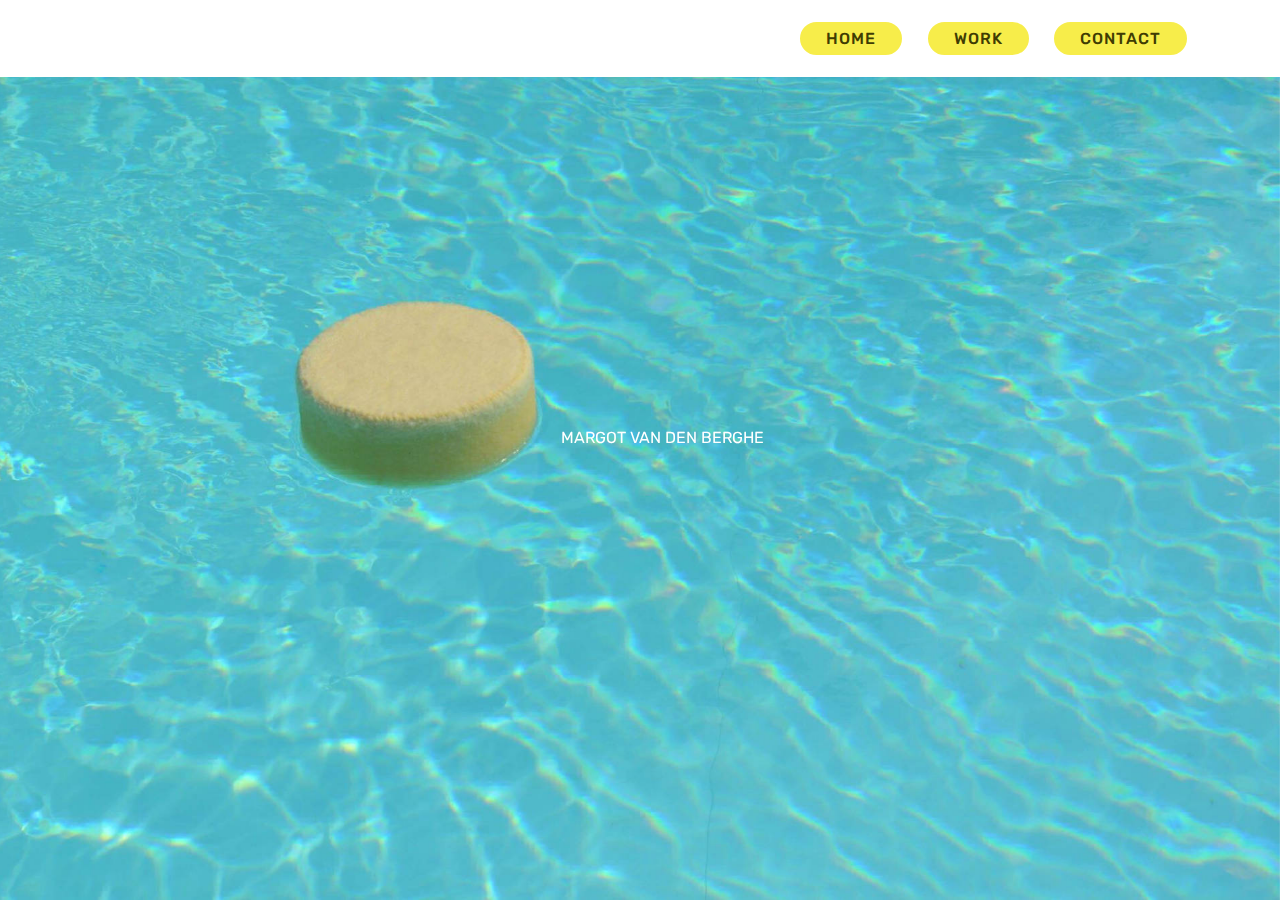
<file: index.html>
<!DOCTYPE html>
<html >
<head>
  <!-- Site made with Mobirise Website Builder v4.8.8, https://mobirise.com -->
  <meta charset="UTF-8">
  <meta http-equiv="X-UA-Compatible" content="IE=edge">
  <meta name="generator" content="Mobirise v4.8.8, mobirise.com">
  <meta name="viewport" content="width=device-width, initial-scale=1, minimum-scale=1">
  <link rel="shortcut icon" href="assets/images/logo2.png" type="image/x-icon">
  <meta name="description" content="">
  <title>Home</title>
  <link rel="stylesheet" href="assets/web/assets/mobirise-icons/mobirise-icons.css">
  <link rel="stylesheet" href="assets/tether/tether.min.css">
  <link rel="stylesheet" href="assets/bootstrap/css/bootstrap.min.css">
  <link rel="stylesheet" href="assets/bootstrap/css/bootstrap-grid.min.css">
  <link rel="stylesheet" href="assets/bootstrap/css/bootstrap-reboot.min.css">
  <link rel="stylesheet" href="assets/dropdown/css/style.css">
  <link rel="stylesheet" href="assets/theme/css/style.css">
  <link rel="stylesheet" href="assets/mobirise/css/mbr-additional.css" type="text/css">
  
  
  
</head>
<body>
  <section class="menu cid-rb71mvJWEf" once="menu" id="menu2-2">

    

    <nav class="navbar navbar-expand beta-menu navbar-dropdown align-items-center navbar-fixed-top navbar-toggleable-sm">
        <button class="navbar-toggler navbar-toggler-right" type="button" data-toggle="collapse" data-target="#navbarSupportedContent" aria-controls="navbarSupportedContent" aria-expanded="false" aria-label="Toggle navigation">
            <div class="hamburger">
                <span></span>
                <span></span>
                <span></span>
                <span></span>
            </div>
        </button>
        <div class="menu-logo">
            <div class="navbar-brand">
                
                
            </div>
        </div>
        <div class="collapse navbar-collapse" id="navbarSupportedContent">
            
            <div class="navbar-buttons mbr-section-btn"><a class="btn btn-sm btn-success display-4" href="index.html">HOME</a> <a class="btn btn-sm btn-success display-4" href="page1.html">WORK</a>  <a class="btn btn-sm btn-success display-4" href="page2.html">CONTACT</a></div>
        </div>
    </nav>
</section>

<section class="engine"><a href="https://mobirise.info/l">free website templates</a></section><section class="cid-rblwogEC0V mbr-fullscreen mbr-parallax-background" id="header2-b">

    

    

    <div class="container align-center">
        <div class="row justify-content-md-center">
            <div class="mbr-white col-md-10">
                <h1 class="mbr-section-title mbr-bold pb-3 mbr-fonts-style display-4"><span style="font-weight: normal;">&nbsp; &nbsp; &nbsp; &nbsp; &nbsp; &nbsp;MARGOT VAN DEN BERGHE</span></h1>
                
                
                
            </div>
        </div>
    </div>
    
</section>


  <script src="assets/web/assets/jquery/jquery.min.js"></script>
  <script src="assets/popper/popper.min.js"></script>
  <script src="assets/tether/tether.min.js"></script>
  <script src="assets/bootstrap/js/bootstrap.min.js"></script>
  <script src="assets/smoothscroll/smooth-scroll.js"></script>
  <script src="assets/dropdown/js/script.min.js"></script>
  <script src="assets/touchswipe/jquery.touch-swipe.min.js"></script>
  <script src="assets/parallax/jarallax.min.js"></script>
  <script src="assets/theme/js/script.js"></script>
  
  
</body>
</html>
</file>
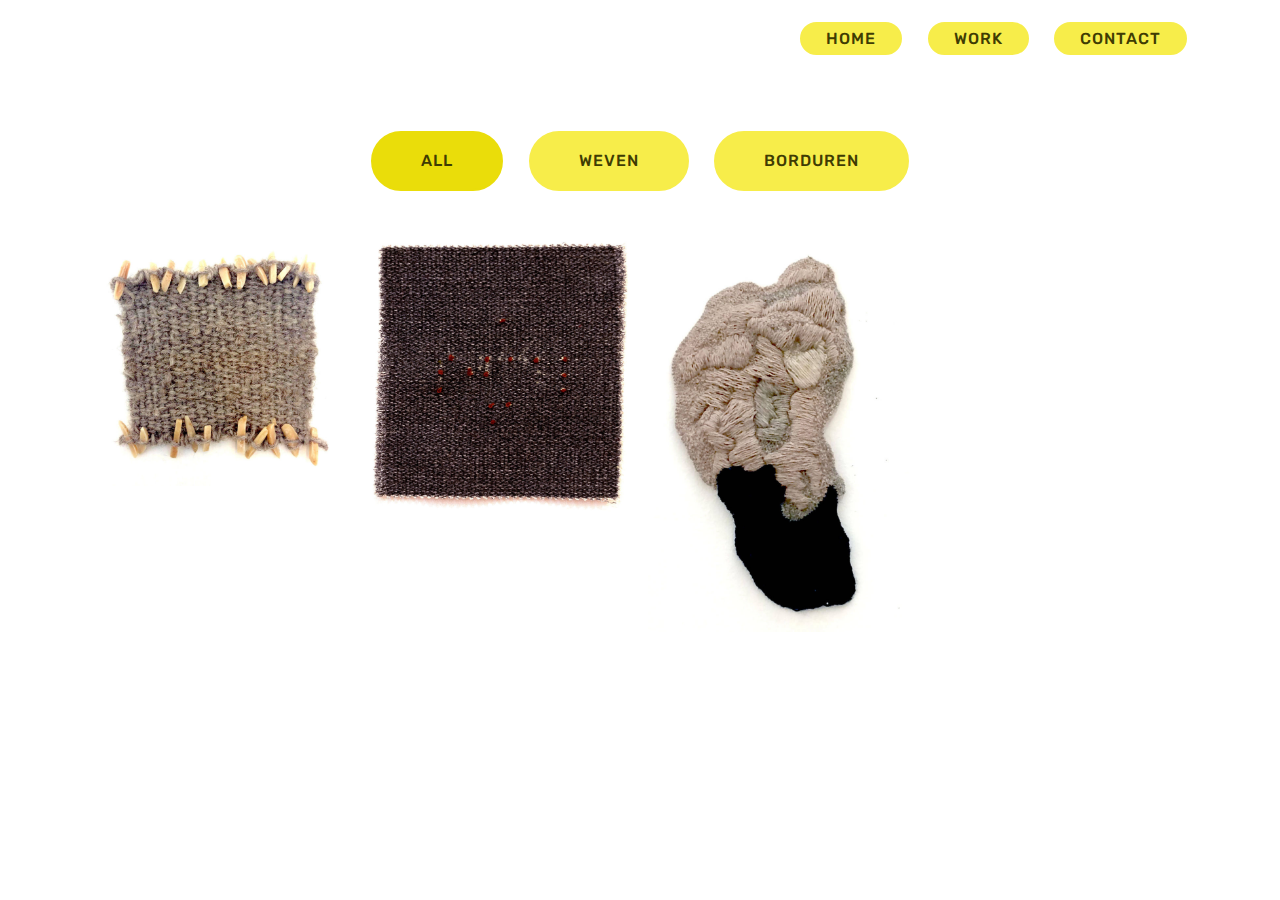
<file: page1.html>
<!DOCTYPE html>
<html >
<head>
  <!-- Site made with Mobirise Website Builder v4.8.8, https://mobirise.com -->
  <meta charset="UTF-8">
  <meta http-equiv="X-UA-Compatible" content="IE=edge">
  <meta name="generator" content="Mobirise v4.8.8, mobirise.com">
  <meta name="viewport" content="width=device-width, initial-scale=1, minimum-scale=1">
  <link rel="shortcut icon" href="assets/images/logo2.png" type="image/x-icon">
  <meta name="description" content="Website Builder Description">
  <title>WORK: TEXTILE</title>
  <link rel="stylesheet" href="assets/web/assets/mobirise-icons/mobirise-icons.css">
  <link rel="stylesheet" href="assets/tether/tether.min.css">
  <link rel="stylesheet" href="assets/bootstrap/css/bootstrap.min.css">
  <link rel="stylesheet" href="assets/bootstrap/css/bootstrap-grid.min.css">
  <link rel="stylesheet" href="assets/bootstrap/css/bootstrap-reboot.min.css">
  <link rel="stylesheet" href="assets/dropdown/css/style.css">
  <link rel="stylesheet" href="assets/theme/css/style.css">
  <link rel="stylesheet" href="assets/gallery/style.css">
  <link rel="stylesheet" href="assets/mobirise/css/mbr-additional.css" type="text/css">
  
  
  
</head>
<body>
  <section class="menu cid-raHWfPUaQ8" once="menu" id="menu2-1">

    

    <nav class="navbar navbar-expand beta-menu navbar-dropdown align-items-center navbar-fixed-top navbar-toggleable-sm">
        <button class="navbar-toggler navbar-toggler-right" type="button" data-toggle="collapse" data-target="#navbarSupportedContent" aria-controls="navbarSupportedContent" aria-expanded="false" aria-label="Toggle navigation">
            <div class="hamburger">
                <span></span>
                <span></span>
                <span></span>
                <span></span>
            </div>
        </button>
        <div class="menu-logo">
            <div class="navbar-brand">
                
                
            </div>
        </div>
        <div class="collapse navbar-collapse" id="navbarSupportedContent">
            
            <div class="navbar-buttons mbr-section-btn"><a class="btn btn-sm btn-success display-4" href="index.html">HOME</a> <a class="btn btn-sm btn-success display-4" href="page1.html">WORK</a>  <a class="btn btn-sm btn-success display-4" href="page2.html">CONTACT</a></div>
        </div>
    </nav>
</section>

<section class="engine"><a href="https://mobirise.info/i">website creation software</a></section><section class="mbr-gallery mbr-slider-carousel cid-rb73KKQY0T" id="gallery2-4">

    

    <div class="container">
        <div><!-- Filter --><div class="mbr-gallery-filter container gallery-filter-active"><ul buttons="0"><li class="mbr-gallery-filter-all"><a class="btn btn-md btn-success active display-7" href="">ALL</a></li></ul></div><!-- Gallery --><div class="mbr-gallery-row"><div class="mbr-gallery-layout-default"><div><div><div class="mbr-gallery-item mbr-gallery-item--p1" data-video-url="false" data-tags="WEVEN"><div href="#lb-gallery2-4" data-slide-to="0" data-toggle="modal"><img src="assets/images/46118106-894448880751442-2675931368923332608-n-1-1393x1305-800x749.jpg" alt="" title=""><span class="icon-focus"></span></div></div><div class="mbr-gallery-item mbr-gallery-item--p1" data-video-url="false" data-tags="BORDUREN"><div href="#lb-gallery2-4" data-slide-to="1" data-toggle="modal"><img src="assets/images/dsc-07282-kopie-1706x1767-800x829.jpg" alt="" title=""><span class="icon-focus"></span></div></div><div class="mbr-gallery-item mbr-gallery-item--p1" data-video-url="false" data-tags="BORDUREN"><div href="#lb-gallery2-4" data-slide-to="2" data-toggle="modal"><img src="assets/images/47386142-2124326537816578-2281959632383508480-n-925x1384-800x1197.jpg" alt="" title=""><span class="icon-focus"></span></div></div></div></div><div class="clearfix"></div></div></div><!-- Lightbox --><div data-app-prevent-settings="" class="mbr-slider modal fade carousel slide" tabindex="-1" data-keyboard="true" data-interval="false" id="lb-gallery2-4"><div class="modal-dialog"><div class="modal-content"><div class="modal-body"><div class="carousel-inner"><div class="carousel-item"><img src="assets/images/46118106-894448880751442-2675931368923332608-n-1-1393x1305.jpg" alt="" title=""></div><div class="carousel-item"><img src="assets/images/dsc-07282-kopie-1706x1767.jpg" alt="" title=""></div><div class="carousel-item active"><img src="assets/images/47386142-2124326537816578-2281959632383508480-n-925x1384.jpg" alt="" title=""></div></div><a class="carousel-control carousel-control-prev" role="button" data-slide="prev" href="#lb-gallery2-4"><span class="mbri-left mbr-iconfont" aria-hidden="true"></span><span class="sr-only">Previous</span></a><a class="carousel-control carousel-control-next" role="button" data-slide="next" href="#lb-gallery2-4"><span class="mbri-right mbr-iconfont" aria-hidden="true"></span><span class="sr-only">Next</span></a><a class="close" href="#" role="button" data-dismiss="modal"><span class="sr-only">Close</span></a></div></div></div></div></div>
    </div>

</section>


  <script src="assets/web/assets/jquery/jquery.min.js"></script>
  <script src="assets/popper/popper.min.js"></script>
  <script src="assets/tether/tether.min.js"></script>
  <script src="assets/bootstrap/js/bootstrap.min.js"></script>
  <script src="assets/smoothscroll/smooth-scroll.js"></script>
  <script src="assets/dropdown/js/script.min.js"></script>
  <script src="assets/touchswipe/jquery.touch-swipe.min.js"></script>
  <script src="assets/vimeoplayer/jquery.mb.vimeo_player.js"></script>
  <script src="assets/bootstrapcarouselswipe/bootstrap-carousel-swipe.js"></script>
  <script src="assets/masonry/masonry.pkgd.min.js"></script>
  <script src="assets/imagesloaded/imagesloaded.pkgd.min.js"></script>
  <script src="assets/theme/js/script.js"></script>
  <script src="assets/gallery/player.min.js"></script>
  <script src="assets/gallery/script.js"></script>
  <script src="assets/slidervideo/script.js"></script>
  
  
</body>
</html>
</file>
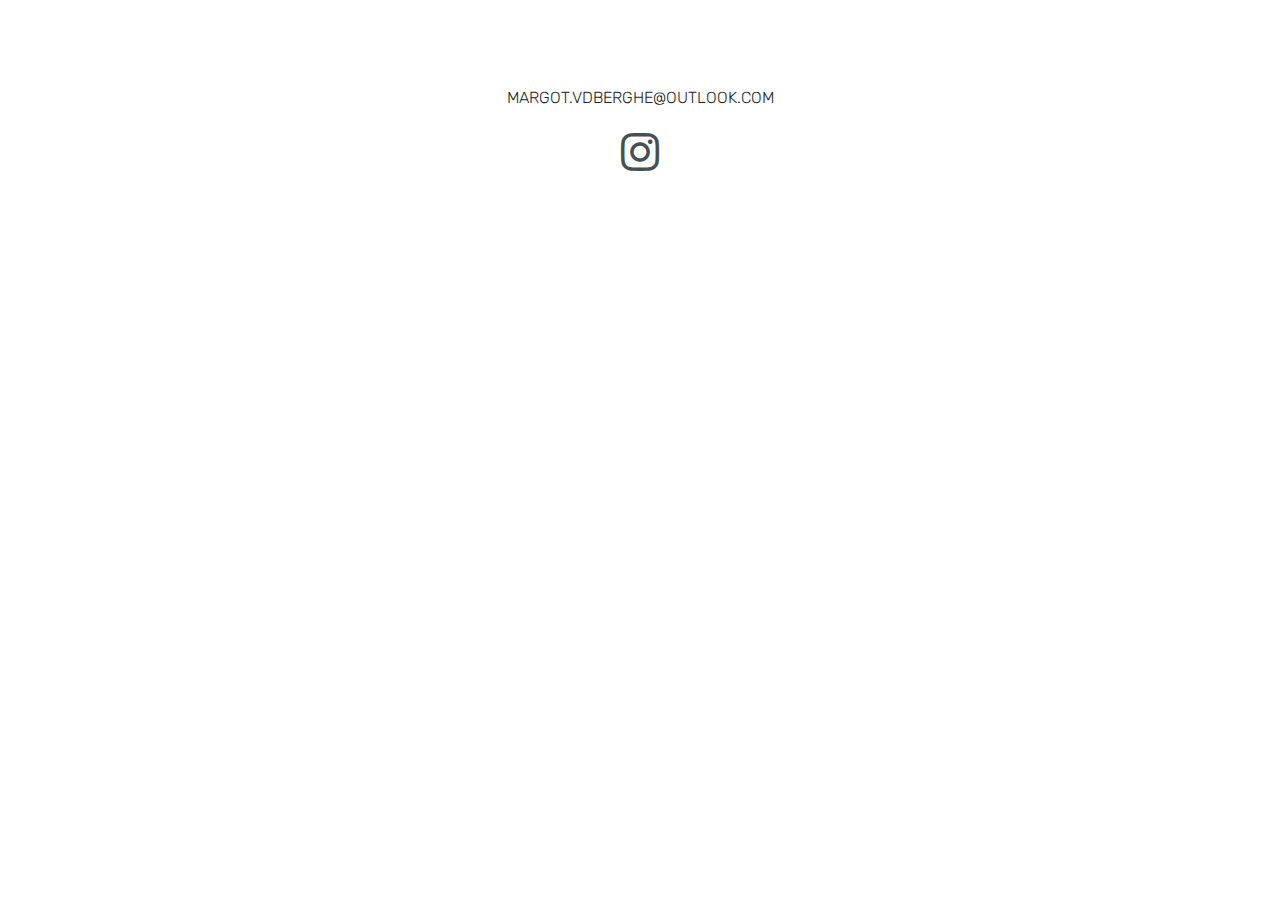
<file: page2.html>
<!DOCTYPE html>
<html >
<head>
  <!-- Site made with Mobirise Website Builder v4.8.8, https://mobirise.com -->
  <meta charset="UTF-8">
  <meta http-equiv="X-UA-Compatible" content="IE=edge">
  <meta name="generator" content="Mobirise v4.8.8, mobirise.com">
  <meta name="viewport" content="width=device-width, initial-scale=1, minimum-scale=1">
  <link rel="shortcut icon" href="assets/images/logo2.png" type="image/x-icon">
  <meta name="description" content="Web Page Builder Description">
  <title>CONTACT</title>
  <link rel="stylesheet" href="assets/tether/tether.min.css">
  <link rel="stylesheet" href="assets/bootstrap/css/bootstrap.min.css">
  <link rel="stylesheet" href="assets/bootstrap/css/bootstrap-grid.min.css">
  <link rel="stylesheet" href="assets/bootstrap/css/bootstrap-reboot.min.css">
  <link rel="stylesheet" href="assets/socicon/css/styles.css">
  <link rel="stylesheet" href="assets/theme/css/style.css">
  <link rel="stylesheet" href="assets/mobirise/css/mbr-additional.css" type="text/css">
  
  
  
</head>
<body>
  <section class="cid-rblvAtXXhX" id="social-buttons2-9">

    

    

    <div class="container">
        <div class="media-container-row">
            <div class="col-md-8 align-center">
                <h2 class="pb-3 mbr-fonts-style display-4">MARGOT.VDBERGHE@OUTLOOK.COM</h2>
                <div class="social-list pl-0 mb-0">
                    <a href="https://www.instagram.com/margotvandenberghe/" target="_blank">
                        <span class="px-2 mbr-iconfont mbr-iconfont-social socicon-instagram socicon" style="color: rgb(70, 80, 82); fill: rgb(70, 80, 82); font-size: 38px;"></span>
                    </a>
                    <a href="https://www.facebook.com/pages/Mobirise/1616226671953247" target="_blank">
                        
                    </a>
                    <a href="https://instagram.com/mobirise" target="_blank">
                        
                    </a>
                    <a href="https://www.youtube.com/c/mobirise" target="_blank">
                        
                    </a>
                    <a href="https://plus.google.com/u/0/+Mobirise" target="_blank">
                        
                    </a>
                    <a href="https://www.behance.net/Mobirise" target="_blank">
                        
                    </a>
                </div>
            </div>
        </div>
    </div>
</section>


  <section class="engine"><a href="https://mobirise.info/u">bootstrap html templates</a></section><script src="assets/web/assets/jquery/jquery.min.js"></script>
  <script src="assets/popper/popper.min.js"></script>
  <script src="assets/tether/tether.min.js"></script>
  <script src="assets/bootstrap/js/bootstrap.min.js"></script>
  <script src="assets/smoothscroll/smooth-scroll.js"></script>
  <script src="assets/sociallikes/social-likes.js"></script>
  <script src="assets/theme/js/script.js"></script>
  
  
</body>
</html>
</file>
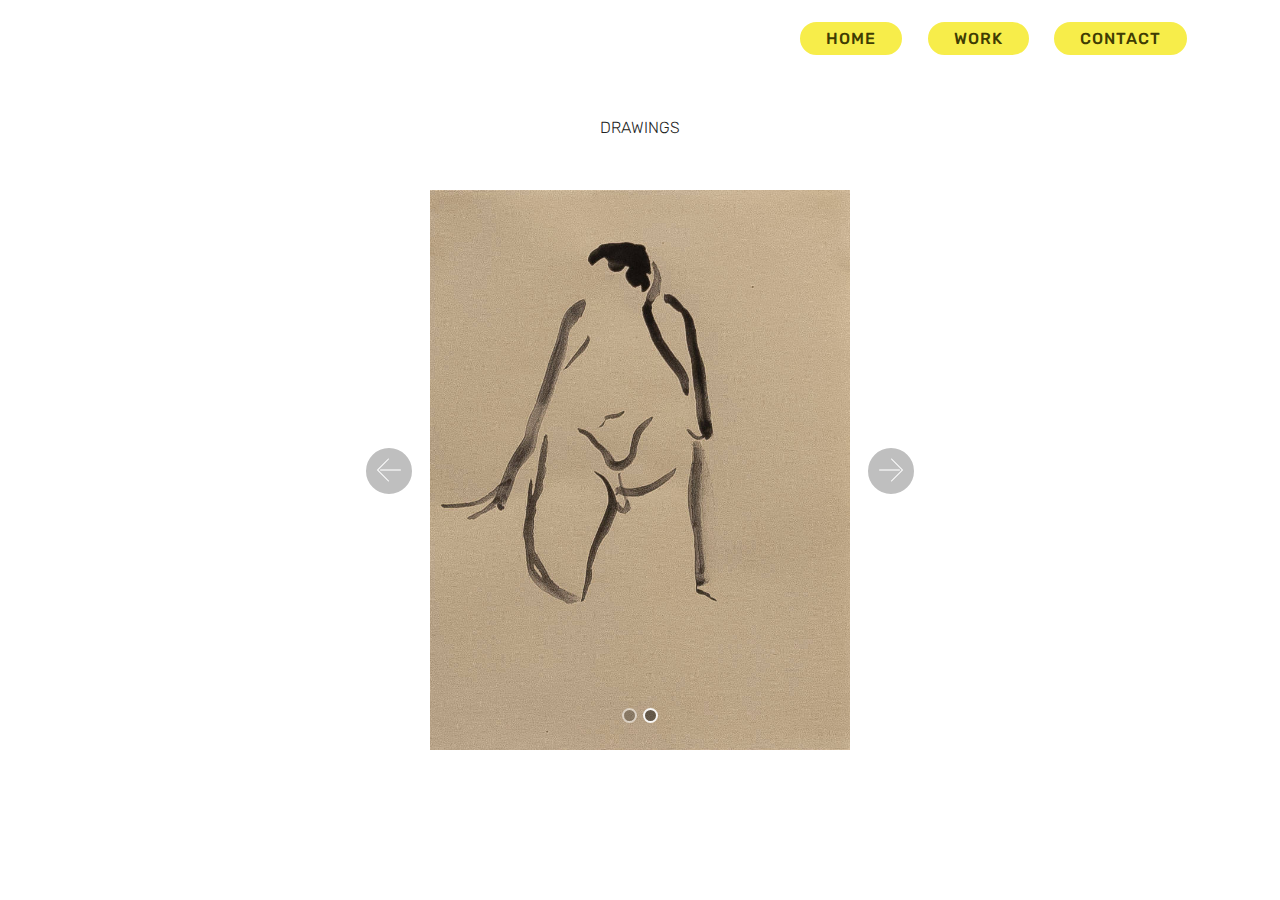
<file: page3.html>
<!DOCTYPE html>
<html >
<head>
  <!-- Site made with Mobirise Website Builder v4.8.8, https://mobirise.com -->
  <meta charset="UTF-8">
  <meta http-equiv="X-UA-Compatible" content="IE=edge">
  <meta name="generator" content="Mobirise v4.8.8, mobirise.com">
  <meta name="viewport" content="width=device-width, initial-scale=1, minimum-scale=1">
  <link rel="shortcut icon" href="assets/images/logo2.png" type="image/x-icon">
  <meta name="description" content="Website Maker Description">
  <title>WORK: DRAWINGS</title>
  <link rel="stylesheet" href="assets/web/assets/mobirise-icons/mobirise-icons.css">
  <link rel="stylesheet" href="assets/tether/tether.min.css">
  <link rel="stylesheet" href="assets/bootstrap/css/bootstrap.min.css">
  <link rel="stylesheet" href="assets/bootstrap/css/bootstrap-grid.min.css">
  <link rel="stylesheet" href="assets/bootstrap/css/bootstrap-reboot.min.css">
  <link rel="stylesheet" href="assets/dropdown/css/style.css">
  <link rel="stylesheet" href="assets/theme/css/style.css">
  <link rel="stylesheet" href="assets/mobirise/css/mbr-additional.css" type="text/css">
  
  
  
</head>
<body>
  <section class="menu cid-rb71mvJWEf" once="menu" id="menu2-1">

    

    <nav class="navbar navbar-expand beta-menu navbar-dropdown align-items-center navbar-fixed-top navbar-toggleable-sm">
        <button class="navbar-toggler navbar-toggler-right" type="button" data-toggle="collapse" data-target="#navbarSupportedContent" aria-controls="navbarSupportedContent" aria-expanded="false" aria-label="Toggle navigation">
            <div class="hamburger">
                <span></span>
                <span></span>
                <span></span>
                <span></span>
            </div>
        </button>
        <div class="menu-logo">
            <div class="navbar-brand">
                
                
            </div>
        </div>
        <div class="collapse navbar-collapse" id="navbarSupportedContent">
            
            <div class="navbar-buttons mbr-section-btn"><a class="btn btn-sm btn-success display-4" href="index.html">HOME</a> <a class="btn btn-sm btn-success display-4" href="page1.html">WORK</a>  <a class="btn btn-sm btn-success display-4" href="page2.html">CONTACT</a></div>
        </div>
    </nav>
</section>

<section class="engine"><a href="https://mobirise.info/p">site templates free download</a></section><section class="mbr-section content4 cid-rblIUHzJPG" id="content4-4">

    

    <div class="container">
        <div class="media-container-row">
            <div class="title col-12 col-md-8">
                <h2 class="align-center pb-3 mbr-fonts-style display-4">DRAWINGS</h2>
                
                
            </div>
        </div>
    </div>
</section>

<section class="carousel slide cid-rblHQwrtEE" data-interval="false" id="slider2-2">

    
    <div class="container content-slider">
        <div class="content-slider-wrap">
            <div><div class="mbr-slider slide carousel" data-pause="true" data-keyboard="false" data-ride="false" data-interval="false"><ol class="carousel-indicators"><li data-app-prevent-settings="" data-target="#slider2-2" data-slide-to="0"></li><li data-app-prevent-settings="" data-target="#slider2-2" class=" active" data-slide-to="1"></li></ol><div class="carousel-inner" role="listbox"><div class="carousel-item slider-fullscreen-image" data-bg-video-slide="false" style="background-image: url(assets/images/dsc-724-711x947.jpg);"><div class="container container-slide"><div class="image_wrapper"><img src="assets/images/dsc-724-711x947.jpg"><div class="carousel-caption justify-content-center"><div class="col-10 align-center"></div></div></div></div></div><div class="carousel-item slider-fullscreen-image active" data-bg-video-slide="false" style="background-image: url(assets/images/dsc-724-711x947.jpg);"><div class="container container-slide"><div class="image_wrapper"><img src="assets/images/dsc-724-711x947.jpg"><div class="carousel-caption justify-content-center"><div class="col-10 align-center"></div></div></div></div></div></div><a data-app-prevent-settings="" class="carousel-control carousel-control-prev" role="button" data-slide="prev" href="#slider2-2"><span aria-hidden="true" class="mbri-left mbr-iconfont"></span><span class="sr-only">Previous</span></a><a data-app-prevent-settings="" class="carousel-control carousel-control-next" role="button" data-slide="next" href="#slider2-2"><span aria-hidden="true" class="mbri-right mbr-iconfont"></span><span class="sr-only">Next</span></a></div></div> 
        </div>
    </div>
</section>


  <script src="assets/web/assets/jquery/jquery.min.js"></script>
  <script src="assets/popper/popper.min.js"></script>
  <script src="assets/tether/tether.min.js"></script>
  <script src="assets/bootstrap/js/bootstrap.min.js"></script>
  <script src="assets/smoothscroll/smooth-scroll.js"></script>
  <script src="assets/dropdown/js/script.min.js"></script>
  <script src="assets/bootstrapcarouselswipe/bootstrap-carousel-swipe.js"></script>
  <script src="assets/ytplayer/jquery.mb.ytplayer.min.js"></script>
  <script src="assets/vimeoplayer/jquery.mb.vimeo_player.js"></script>
  <script src="assets/touchswipe/jquery.touch-swipe.min.js"></script>
  <script src="assets/theme/js/script.js"></script>
  <script src="assets/slidervideo/script.js"></script>
  
  
</body>
</html>
</file>
<file: assets/web/assets/mobirise-icons/mobirise-icons.css>
@font-face {
  font-family: 'MobiriseIcons';
  src:  url('mobirise-icons.eot?spat4u');
  src:  url('mobirise-icons.eot?spat4u#iefix') format('embedded-opentype'),
    url('mobirise-icons.ttf?spat4u') format('truetype'),
    url('mobirise-icons.woff?spat4u') format('woff'),
    url('mobirise-icons.svg?spat4u#MobiriseIcons') format('svg');
  font-weight: normal;
  font-style: normal;
}

[class^="mbri-"], [class*=" mbri-"] {
  /* use !important to prevent issues with browser extensions that change fonts */
  font-family: MobiriseIcons !important;
  speak: none;
  font-style: normal;
  font-weight: normal;
  font-variant: normal;
  text-transform: none;
  line-height: 1;

  /* Better Font Rendering =========== */
  -webkit-font-smoothing: antialiased;
  -moz-osx-font-smoothing: grayscale;
}

.mbri-add-submenu:before {
  content: "\e900";
}
.mbri-alert:before {
  content: "\e901";
}
.mbri-align-center:before {
  content: "\e902";
}
.mbri-align-justify:before {
  content: "\e903";
}
.mbri-align-left:before {
  content: "\e904";
}
.mbri-align-right:before {
  content: "\e905";
}
.mbri-android:before {
  content: "\e906";
}
.mbri-apple:before {
  content: "\e907";
}
.mbri-arrow-down:before {
  content: "\e908";
}
.mbri-arrow-next:before {
  content: "\e909";
}
.mbri-arrow-prev:before {
  content: "\e90a";
}
.mbri-arrow-up:before {
  content: "\e90b";
}
.mbri-bold:before {
  content: "\e90c";
}
.mbri-bookmark:before {
  content: "\e90d";
}
.mbri-bootstrap:before {
  content: "\e90e";
}
.mbri-briefcase:before {
  content: "\e90f";
}
.mbri-browse:before {
  content: "\e910";
}
.mbri-bulleted-list:before {
  content: "\e911";
}
.mbri-calendar:before {
  content: "\e912";
}
.mbri-camera:before {
  content: "\e913";
}
.mbri-cart-add:before {
  content: "\e914";
}
.mbri-cart-full:before {
  content: "\e915";
}
.mbri-cash:before {
  content: "\e916";
}
.mbri-change-style:before {
  content: "\e917";
}
.mbri-chat:before {
  content: "\e918";
}
.mbri-clock:before {
  content: "\e919";
}
.mbri-close:before {
  content: "\e91a";
}
.mbri-cloud:before {
  content: "\e91b";
}
.mbri-code:before {
  content: "\e91c";
}
.mbri-contact-form:before {
  content: "\e91d";
}
.mbri-credit-card:before {
  content: "\e91e";
}
.mbri-cursor-click:before {
  content: "\e91f";
}
.mbri-cust-feedback:before {
  content: "\e920";
}
.mbri-database:before {
  content: "\e921";
}
.mbri-delivery:before {
  content: "\e922";
}
.mbri-desktop:before {
  content: "\e923";
}
.mbri-devices:before {
  content: "\e924";
}
.mbri-down:before {
  content: "\e925";
}
.mbri-download:before {
  content: "\e989";
}
.mbri-drag-n-drop:before {
  content: "\e927";
}
.mbri-drag-n-drop2:before {
  content: "\e928";
}
.mbri-edit:before {
  content: "\e929";
}
.mbri-edit2:before {
  content: "\e92a";
}
.mbri-error:before {
  content: "\e92b";
}
.mbri-extension:before {
  content: "\e92c";
}
.mbri-features:before {
  content: "\e92d";
}
.mbri-file:before {
  content: "\e92e";
}
.mbri-flag:before {
  content: "\e92f";
}
.mbri-folder:before {
  content: "\e930";
}
.mbri-gift:before {
  content: "\e931";
}
.mbri-github:before {
  content: "\e932";
}
.mbri-globe:before {
  content: "\e933";
}
.mbri-globe-2:before {
  content: "\e934";
}
.mbri-growing-chart:before {
  content: "\e935";
}
.mbri-hearth:before {
  content: "\e936";
}
.mbri-help:before {
  content: "\e937";
}
.mbri-home:before {
  content: "\e938";
}
.mbri-hot-cup:before {
  content: "\e939";
}
.mbri-idea:before {
  content: "\e93a";
}
.mbri-image-gallery:before {
  content: "\e93b";
}
.mbri-image-slider:before {
  content: "\e93c";
}
.mbri-info:before {
  content: "\e93d";
}
.mbri-italic:before {
  content: "\e93e";
}
.mbri-key:before {
  content: "\e93f";
}
.mbri-laptop:before {
  content: "\e940";
}
.mbri-layers:before {
  content: "\e941";
}
.mbri-left-right:before {
  content: "\e942";
}
.mbri-left:before {
  content: "\e943";
}
.mbri-letter:before {
  content: "\e944";
}
.mbri-like:before {
  content: "\e945";
}
.mbri-link:before {
  content: "\e946";
}
.mbri-lock:before {
  content: "\e947";
}
.mbri-login:before {
  content: "\e948";
}
.mbri-logout:before {
  content: "\e949";
}
.mbri-magic-stick:before {
  content: "\e94a";
}
.mbri-map-pin:before {
  content: "\e94b";
}
.mbri-menu:before {
  content: "\e94c";
}
.mbri-mobile:before {
  content: "\e94d";
}
.mbri-mobile2:before {
  content: "\e94e";
}
.mbri-mobirise:before {
  content: "\e94f";
}
.mbri-more-horizontal:before {
  content: "\e950";
}
.mbri-more-vertical:before {
  content: "\e951";
}
.mbri-music:before {
  content: "\e952";
}
.mbri-new-file:before {
  content: "\e953";
}
.mbri-numbered-list:before {
  content: "\e954";
}
.mbri-opened-folder:before {
  content: "\e955";
}
.mbri-pages:before {
  content: "\e956";
}
.mbri-paper-plane:before {
  content: "\e957";
}
.mbri-paperclip:before {
  content: "\e958";
}
.mbri-photo:before {
  content: "\e959";
}
.mbri-photos:before {
  content: "\e95a";
}
.mbri-pin:before {
  content: "\e95b";
}
.mbri-play:before {
  content: "\e95c";
}
.mbri-plus:before {
  content: "\e95d";
}
.mbri-preview:before {
  content: "\e95e";
}
.mbri-print:before {
  content: "\e95f";
}
.mbri-protect:before {
  content: "\e960";
}
.mbri-question:before {
  content: "\e961";
}
.mbri-quote-left:before {
  content: "\e962";
}
.mbri-quote-right:before {
  content: "\e963";
}
.mbri-refresh:before {
  content: "\e964";
}
.mbri-responsive:before {
  content: "\e965";
}
.mbri-right:before {
  content: "\e966";
}
.mbri-rocket:before {
  content: "\e967";
}
.mbri-sad-face:before {
  content: "\e968";
}
.mbri-sale:before {
  content: "\e969";
}
.mbri-save:before {
  content: "\e96a";
}
.mbri-search:before {
  content: "\e96b";
}
.mbri-setting:before {
  content: "\e96c";
}
.mbri-setting2:before {
  content: "\e96d";
}
.mbri-setting3:before {
  content: "\e96e";
}
.mbri-share:before {
  content: "\e96f";
}
.mbri-shopping-bag:before {
  content: "\e970";
}
.mbri-shopping-basket:before {
  content: "\e971";
}
.mbri-shopping-cart:before {
  content: "\e972";
}
.mbri-sites:before {
  content: "\e973";
}
.mbri-smile-face:before {
  content: "\e974";
}
.mbri-speed:before {
  content: "\e975";
}
.mbri-star:before {
  content: "\e976";
}
.mbri-success:before {
  content: "\e977";
}
.mbri-sun:before {
  content: "\e978";
}
.mbri-sun2:before {
  content: "\e979";
}
.mbri-tablet:before {
  content: "\e97a";
}
.mbri-tablet-vertical:before {
  content: "\e97b";
}
.mbri-target:before {
  content: "\e97c";
}
.mbri-timer:before {
  content: "\e97d";
}
.mbri-to-ftp:before {
  content: "\e97e";
}
.mbri-to-local-drive:before {
  content: "\e97f";
}
.mbri-touch-swipe:before {
  content: "\e980";
}
.mbri-touch:before {
  content: "\e981";
}
.mbri-trash:before {
  content: "\e982";
}
.mbri-underline:before {
  content: "\e983";
}
.mbri-unlink:before {
  content: "\e984";
}
.mbri-unlock:before {
  content: "\e985";
}
.mbri-up-down:before {
  content: "\e986";
}
.mbri-up:before {
  content: "\e987";
}
.mbri-update:before {
  content: "\e988";
}
.mbri-upload:before {
 content: "\e926"; 
}
.mbri-user:before {
  content: "\e98a";
}
.mbri-user2:before {
  content: "\e98b";
}
.mbri-users:before {
  content: "\e98c";
}
.mbri-video:before {
  content: "\e98d";
}
.mbri-video-play:before {
  content: "\e98e";
}
.mbri-watch:before {
  content: "\e98f";
}
.mbri-website-theme:before {
  content: "\e990";
}
.mbri-wifi:before {
  content: "\e991";
}
.mbri-windows:before {
  content: "\e992";
}
.mbri-zoom-out:before {
  content: "\e993";
}
.mbri-redo:before {
  content: "\e994";
}
.mbri-undo:before {
  content: "\e995";
}
</file>
<file: assets/dropdown/css/style.css>
.navbar-dropdown {
  left: 0;
  padding: 0;
  position: absolute;
  right: 0;
  top: 0;
  transition: all 0.45s ease;
  z-index: 1030;
  background: #282828; }
  .navbar-dropdown .navbar-logo {
    margin-right: 0.8rem;
    transition: margin 0.3s ease-in-out;
    vertical-align: middle; }
    .navbar-dropdown .navbar-logo img {
      height: 3.125rem;
      transition: all 0.3s ease-in-out; }
    .navbar-dropdown .navbar-logo.mbr-iconfont {
      font-size: 3.125rem;
      line-height: 3.125rem; }
  .navbar-dropdown .navbar-caption {
    font-weight: 700;
    white-space: normal;
    vertical-align: -4px;
    line-height: 3.125rem !important; }
    .navbar-dropdown .navbar-caption, .navbar-dropdown .navbar-caption:hover {
      color: inherit;
      text-decoration: none; }
  .navbar-dropdown .mbr-iconfont + .navbar-caption {
    vertical-align: -1px; }
  .navbar-dropdown.navbar-fixed-top {
    position: fixed; }
  .navbar-dropdown .navbar-brand span {
    vertical-align: -4px; }
  .navbar-dropdown.bg-color.transparent {
    background: none; }
  .navbar-dropdown.navbar-short .navbar-brand {
    padding: 0.625rem 0; }
    .navbar-dropdown.navbar-short .navbar-brand span {
      vertical-align: -1px; }
  .navbar-dropdown.navbar-short .navbar-caption {
    line-height: 2.375rem !important;
    vertical-align: -2px; }
  .navbar-dropdown.navbar-short .navbar-logo {
    margin-right: 0.5rem; }
    .navbar-dropdown.navbar-short .navbar-logo img {
      height: 2.375rem; }
    .navbar-dropdown.navbar-short .navbar-logo.mbr-iconfont {
      font-size: 2.375rem;
      line-height: 2.375rem; }
  .navbar-dropdown.navbar-short .mbr-table-cell {
    height: 3.625rem; }
  .navbar-dropdown .navbar-close {
    left: 0.6875rem;
    position: fixed;
    top: 0.75rem;
    z-index: 1000; }
  .navbar-dropdown .hamburger-icon {
    content: "";
    display: inline-block;
    vertical-align: middle;
    width: 16px;
    -webkit-box-shadow: 0 -6px 0 1px #282828,0 0 0 1px #282828,0 6px 0 1px #282828;
    -moz-box-shadow: 0 -6px 0 1px #282828,0 0 0 1px #282828,0 6px 0 1px #282828;
    box-shadow: 0 -6px 0 1px #282828,0 0 0 1px #282828,0 6px 0 1px #282828; }

.dropdown-menu .dropdown-toggle[data-toggle="dropdown-submenu"]::after {
  border-bottom: 0.35em solid transparent;
  border-left: 0.35em solid;
  border-right: 0;
  border-top: 0.35em solid transparent;
  margin-left: 0.3rem; }

.dropdown-menu .dropdown-item:focus {
  outline: 0; }

.nav-dropdown {
  font-size: 0.75rem;
  font-weight: 500;
  height: auto !important; }
  .nav-dropdown .nav-btn {
    padding-left: 1rem; }
  .nav-dropdown .link {
    margin: .667em 1.667em;
    font-weight: 500;
    padding: 0;
    transition: color .2s ease-in-out; }
    .nav-dropdown .link.dropdown-toggle {
      margin-right: 2.583em; }
      .nav-dropdown .link.dropdown-toggle::after {
        margin-left: .25rem;
        border-top: 0.35em solid;
        border-right: 0.35em solid transparent;
        border-left: 0.35em solid transparent;
        border-bottom: 0; }
      .nav-dropdown .link.dropdown-toggle[aria-expanded="true"] {
        margin: 0;
        padding: 0.667em 3.263em  0.667em 1.667em; }
  .nav-dropdown .link::after,
  .nav-dropdown .dropdown-item::after {
    color: inherit; }
  .nav-dropdown .btn {
    font-size: 0.75rem;
    font-weight: 700;
    letter-spacing: 0;
    margin-bottom: 0;
    padding-left: 1.25rem;
    padding-right: 1.25rem; }
  .nav-dropdown .dropdown-menu {
    border-radius: 0;
    border: 0;
    left: 0;
    margin: 0;
    padding-bottom: 1.25rem;
    padding-top: 1.25rem;
    position: relative; }
  .nav-dropdown .dropdown-submenu {
    margin-left: 0.125rem;
    top: 0; }
  .nav-dropdown .dropdown-item {
    font-weight: 500;
    line-height: 2;
    padding: 0.3846em 4.615em 0.3846em 1.5385em;
    position: relative;
    transition: color .2s ease-in-out, background-color .2s ease-in-out; }
    .nav-dropdown .dropdown-item::after {
      margin-top: -0.3077em;
      position: absolute;
      right: 1.1538em;
      top: 50%; }
    .nav-dropdown .dropdown-item:focus, .nav-dropdown .dropdown-item:hover {
      background: none; }

@media (max-width: 767px) {
  .nav-dropdown.navbar-toggleable-sm {
    bottom: 0;
    display: none;
    left: 0;
    overflow-x: hidden;
    position: fixed;
    top: 0;
    transform: translateX(-100%);
    -ms-transform: translateX(-100%);
    -webkit-transform: translateX(-100%);
    width: 18.75rem;
    z-index: 999; } }
.nav-dropdown.navbar-toggleable-xl {
  bottom: 0;
  display: none;
  left: 0;
  overflow-x: hidden;
  position: fixed;
  top: 0;
  transform: translateX(-100%);
  -ms-transform: translateX(-100%);
  -webkit-transform: translateX(-100%);
  width: 18.75rem;
  z-index: 999; }

.nav-dropdown-sm {
  display: block !important;
  overflow-x: hidden;
  overflow: auto;
  padding-top: 3.875rem; }
  .nav-dropdown-sm::after {
    content: "";
    display: block;
    height: 3rem;
    width: 100%; }
  .nav-dropdown-sm.collapse.in ~ .navbar-close {
    display: block !important; }
  .nav-dropdown-sm.collapsing, .nav-dropdown-sm.collapse.in {
    transform: translateX(0);
    -ms-transform: translateX(0);
    -webkit-transform: translateX(0);
    transition: all 0.25s ease-out;
    -webkit-transition: all 0.25s ease-out;
    background: #282828; }
  .nav-dropdown-sm.collapsing[aria-expanded="false"] {
    transform: translateX(-100%);
    -ms-transform: translateX(-100%);
    -webkit-transform: translateX(-100%); }
  .nav-dropdown-sm .nav-item {
    display: block;
    margin-left: 0 !important;
    padding-left: 0; }
  .nav-dropdown-sm .link,
  .nav-dropdown-sm .dropdown-item {
    border-top: 1px dotted rgba(255, 255, 255, 0.1);
    font-size: 0.8125rem;
    line-height: 1.6;
    margin: 0 !important;
    padding: 0.875rem 2.4rem 0.875rem 1.5625rem !important;
    position: relative;
    white-space: normal; }
    .nav-dropdown-sm .link:focus, .nav-dropdown-sm .link:hover,
    .nav-dropdown-sm .dropdown-item:focus,
    .nav-dropdown-sm .dropdown-item:hover {
      background: rgba(0, 0, 0, 0.2) !important;
      color: #c0a375; }
  .nav-dropdown-sm .nav-btn {
    position: relative;
    padding: 1.5625rem 1.5625rem 0 1.5625rem; }
    .nav-dropdown-sm .nav-btn::before {
      border-top: 1px dotted rgba(255, 255, 255, 0.1);
      content: "";
      left: 0;
      position: absolute;
      top: 0;
      width: 100%; }
    .nav-dropdown-sm .nav-btn + .nav-btn {
      padding-top: 0.625rem; }
      .nav-dropdown-sm .nav-btn + .nav-btn::before {
        display: none; }
  .nav-dropdown-sm .btn {
    padding: 0.625rem 0; }
  .nav-dropdown-sm .dropdown-toggle[data-toggle="dropdown-submenu"]::after {
    margin-left: .25rem;
    border-top: 0.35em solid;
    border-right: 0.35em solid transparent;
    border-left: 0.35em solid transparent;
    border-bottom: 0; }
  .nav-dropdown-sm .dropdown-toggle[data-toggle="dropdown-submenu"][aria-expanded="true"]::after {
    border-top: 0;
    border-right: 0.35em solid transparent;
    border-left: 0.35em solid transparent;
    border-bottom: 0.35em solid; }
  .nav-dropdown-sm .dropdown-menu {
    margin: 0;
    padding: 0;
    position: relative;
    top: 0;
    left: 0;
    width: 100%;
    border: 0;
    float: none;
    border-radius: 0;
    background: none; }
  .nav-dropdown-sm .dropdown-submenu {
    left: 100%;
    margin-left: 0.125rem;
    margin-top: -1.25rem;
    top: 0; }

.navbar-toggleable-sm .nav-dropdown .dropdown-menu {
  position: absolute; }

.navbar-toggleable-sm .nav-dropdown .dropdown-submenu {
  left: 100%;
  margin-left: 0.125rem;
  margin-top: -1.25rem;
  top: 0; }

.navbar-toggleable-sm.opened .nav-dropdown .dropdown-menu {
  position: relative; }

.navbar-toggleable-sm.opened .nav-dropdown .dropdown-submenu {
  left: 0;
  margin-left: 00rem;
  margin-top: 0rem;
  top: 0; }

.is-builder .nav-dropdown.collapsing {
  transition: none !important; }

/*# sourceMappingURL=style.css.map */
</file>
<file: assets/theme/css/style.css>
/*!
 * Mobirise v4 theme (https://mobirise.com/)
 * Copyright 2017 Mobirise
 */
section {
  background-color: #eeeeee; }

section,
.container,
.container-fluid {
  position: relative;
  word-wrap: break-word; }

a.mbr-iconfont:hover {
  text-decoration: none; }

.article .lead p, .article .lead ul, .article .lead ol, .article .lead pre, .article .lead blockquote {
  margin-bottom: 0; }

a {
  font-style: normal;
  font-weight: 400;
  cursor: pointer; }
  a, a:hover {
    text-decoration: none; }

figure {
  margin-bottom: 0; }

body {
  color: #232323; }

h1, h2, h3, h4, h5, h6,
.h1, .h2, .h3, .h4, .h5, .h6,
.display-1, .display-2, .display-3, .display-4 {
  line-height: 1;
  word-break: break-word;
  word-wrap: break-word; }

b, strong {
  font-weight: bold; }

blockquote {
  padding: 10px 0 10px 20px;
  position: relative;
  border-left: 2px solid;
  border-color: #ff3366; }

input:-webkit-autofill, input:-webkit-autofill:hover, input:-webkit-autofill:focus, input:-webkit-autofill:active {
  transition-delay: 9999s;
  transition-property: background-color, color; }

textarea[type="hidden"] {
  display: none; }

body {
  position: relative; }

section {
  background-position: 50% 50%;
  background-repeat: no-repeat;
  background-size: cover; }
  section .mbr-background-video,
  section .mbr-background-video-preview {
    position: absolute;
    bottom: 0;
    left: 0;
    right: 0;
    top: 0; }

.hidden {
  visibility: hidden; }

.mbr-z-index20 {
  z-index: 20; }

/*! Base colors */
.mbr-white {
  color: #ffffff; }

.mbr-black {
  color: #000000; }

.mbr-bg-white {
  background-color: #ffffff; }

.mbr-bg-black {
  background-color: #000000; }

/*! Text-aligns */
.align-left {
  text-align: left; }

.align-center {
  text-align: center; }

.align-right {
  text-align: right; }

@media (max-width: 767px) {
  .align-left, .align-center, .align-right, .mbr-section-btn, .mbr-section-title {
    text-align: center; } }
/*! Font-weight  */
.mbr-light {
  font-weight: 300; }

.mbr-regular {
  font-weight: 400; }

.mbr-semibold {
  font-weight: 500; }

.mbr-bold {
  font-weight: 700; }

/*! Media  */
.media-size-item {
  -webkit-flex: 1 1 auto;
  -moz-flex: 1 1 auto;
  -ms-flex: 1 1 auto;
  -o-flex: 1 1 auto;
  flex: 1 1 auto; }

.media-content {
  -webkit-flex-basis: 100%;
  flex-basis: 100%; }

.media-container-row {
  display: -ms-flexbox;
  display: -webkit-flex;
  display: flex;
  -webkit-flex-direction: row;
  -ms-flex-direction: row;
  flex-direction: row;
  -webkit-flex-wrap: wrap;
  -ms-flex-wrap: wrap;
  flex-wrap: wrap;
  -webkit-justify-content: center;
  -ms-flex-pack: center;
  justify-content: center;
  -webkit-align-content: center;
  -ms-flex-line-pack: center;
  align-content: center;
  -webkit-align-items: start;
  -ms-flex-align: start;
  align-items: start; }
  .media-container-row .media-size-item {
    width: 400px; }

.media-container-column {
  display: -ms-flexbox;
  display: -webkit-flex;
  display: flex;
  -webkit-flex-direction: column;
  -ms-flex-direction: column;
  flex-direction: column;
  -webkit-flex-wrap: wrap;
  -ms-flex-wrap: wrap;
  flex-wrap: wrap;
  -webkit-justify-content: center;
  -ms-flex-pack: center;
  justify-content: center;
  -webkit-align-content: center;
  -ms-flex-line-pack: center;
  align-content: center;
  -webkit-align-items: stretch;
  -ms-flex-align: stretch;
  align-items: stretch; }
  .media-container-column > * {
    width: 100%; }

@media (min-width: 992px) {
  .media-container-row {
    -webkit-flex-wrap: nowrap;
    -ms-flex-wrap: nowrap;
    flex-wrap: nowrap; } }
figure {
  overflow: hidden; }

figure[mbr-media-size] {
  transition: width 0.1s; }

.mbr-figure img, .mbr-figure iframe {
  display: block;
  width: 100%; }

.card {
  background-color: transparent;
  border: none; }

.card-img {
  text-align: center;
  flex-shrink: 0;
  -webkit-flex-shrink: 0; }

.media {
  max-width: 100%;
  margin: 0 auto; }

.mbr-figure {
  -ms-flex-item-align: center;
  -ms-grid-row-align: center;
  -webkit-align-self: center;
  align-self: center; }

.media-container > div {
  max-width: 100%; }

.mbr-figure img, .card-img img {
  width: 100%; }

@media (max-width: 991px) {
  .media-size-item {
    width: auto !important; }

  .media {
    width: auto; }

  .mbr-figure {
    width: 100% !important; } }
/*! Buttons */
.mbr-section-btn {
  margin-left: -.25rem;
  margin-right: -.25rem;
  font-size: 0; }

nav .mbr-section-btn {
  margin-left: 0rem;
  margin-right: 0rem; }

/*! Btn icon margin */
.btn .mbr-iconfont, .btn.btn-sm .mbr-iconfont {
  cursor: pointer;
  margin-right: 0.5rem; }

.btn.btn-md .mbr-iconfont, .btn.btn-md .mbr-iconfont {
  margin-right: 0.8rem; }

.mbr-regular {
  font-weight: 400; }

.mbr-semibold {
  font-weight: 500; }

.mbr-bold {
  font-weight: 700; }

[type="submit"] {
  -webkit-appearance: none; }

/*! Full-screen */
.mbr-fullscreen .mbr-overlay {
  min-height: 100vh; }

.mbr-fullscreen {
  display: flex;
  display: -webkit-flex;
  display: -moz-flex;
  display: -ms-flex;
  display: -o-flex;
  align-items: center;
  -webkit-align-items: center;
  min-height: 100vh;
  padding-top: 3rem;
  padding-bottom: 3rem; }

/*! Map */
.map {
  height: 25rem;
  position: relative; }
  .map iframe {
    width: 100%;
    height: 100%; }

/* Form */
.form-asterisk {
  font-family: initial;
  position: absolute;
  top: -2px;
  font-weight: normal; }

/*! Scroll to top arrow */
.mbr-arrow-up {
  bottom: 25px;
  right: 90px;
  position: fixed;
  text-align: right;
  z-index: 5000;
  color: #ffffff;
  font-size: 32px;
  transform: rotate(180deg);
  -webkit-transform: rotate(180deg); }

.mbr-arrow-up a {
  background: rgba(0, 0, 0, 0.2);
  border-radius: 3px;
  color: #fff;
  display: inline-block;
  height: 60px;
  width: 60px;
  outline-style: none !important;
  position: relative;
  text-decoration: none;
  transition: all .3s ease-in-out;
  cursor: pointer;
  text-align: center; }
  .mbr-arrow-up a:hover {
    background-color: rgba(0, 0, 0, 0.4); }
  .mbr-arrow-up a i {
    line-height: 60px; }

.mbr-arrow-up-icon {
  display: block;
  color: #fff; }

.mbr-arrow-up-icon::before {
  content: "\203a";
  display: inline-block;
  font-family: serif;
  font-size: 32px;
  line-height: 1;
  font-style: normal;
  position: relative;
  top: 6px;
  left: -4px;
  -webkit-transform: rotate(-90deg);
  transform: rotate(-90deg); }

/*! Arrow Down */
.mbr-arrow {
  position: absolute;
  bottom: 45px;
  left: 50%;
  width: 60px;
  height: 60px;
  cursor: pointer;
  background-color: rgba(80, 80, 80, 0.5);
  border-radius: 50%;
  -webkit-transform: translateX(-50%);
  transform: translateX(-50%); }
  .mbr-arrow > a {
    display: inline-block;
    text-decoration: none;
    outline-style: none;
    -webkit-animation: arrowdown 1.7s ease-in-out infinite;
    animation: arrowdown 1.7s ease-in-out infinite; }
    .mbr-arrow > a > i {
      position: absolute;
      top: -2px;
      left: 15px;
      font-size: 2rem; }

@keyframes arrowdown {
  0% {
    transform: translateY(0px);
    -webkit-transform: translateY(0px); }
  50% {
    transform: translateY(-5px);
    -webkit-transform: translateY(-5px); }
  100% {
    transform: translateY(0px);
    -webkit-transform: translateY(0px); } }
@-webkit-keyframes arrowdown {
  0% {
    transform: translateY(0px);
    -webkit-transform: translateY(0px); }
  50% {
    transform: translateY(-5px);
    -webkit-transform: translateY(-5px); }
  100% {
    transform: translateY(0px);
    -webkit-transform: translateY(0px); } }
@media (max-width: 500px) {
  .mbr-arrow-up {
    left: 50%;
    right: auto;
    transform: translateX(-50%) rotate(180deg);
    -webkit-transform: translateX(-50%) rotate(180deg); } }
/*Gradients animation*/
@keyframes gradient-animation {
  from {
    background-position: 0% 100%;
    animation-timing-function: ease-in-out; }
  to {
    background-position: 100% 0%;
    animation-timing-function: ease-in-out; } }
@-webkit-keyframes gradient-animation {
  from {
    background-position: 0% 100%;
    animation-timing-function: ease-in-out; }
  to {
    background-position: 100% 0%;
    animation-timing-function: ease-in-out; } }
.bg-gradient {
  background-size: 200% 200%;
  animation: gradient-animation 5s infinite alternate;
  -webkit-animation: gradient-animation 5s infinite alternate; }

.menu .navbar-brand {
  display: -webkit-flex; }
  .menu .navbar-brand span {
    display: flex;
    display: -webkit-flex; }
  .menu .navbar-brand .navbar-caption-wrap {
    display: -webkit-flex; }
  .menu .navbar-brand .navbar-logo img {
    display: -webkit-flex; }
@media (min-width: 768px) and (max-width: 991px) {
  .menu .navbar-toggleable-sm .navbar-nav {
    display: -webkit-box;
    display: -webkit-flex;
    display: -ms-flexbox; } }
@media (min-width: 992px) {
  .menu .navbar-nav.nav-dropdown {
    display: -webkit-flex; }
  .menu .navbar-toggleable-sm .navbar-collapse {
    display: -webkit-flex !important; } }
@media (max-width: 767px) {
  .menu .navbar-collapse {
    overflow-y: auto;
    max-height: 80vh; }
  .menu .dropdown-menu {
    max-height: 60vh;
    overflow-y: auto; } }

.navbar {
  display: -webkit-flex;
  -webkit-flex-wrap: wrap;
  -webkit-align-items: center;
  -webkit-justify-content: space-between; }

.navbar-collapse {
  -webkit-flex-basis: 100%;
  -webkit-flex-grow: 1;
  -webkit-align-items: center; }

.nav-dropdown .link {
  padding: .667em 1.667em !important;
  margin: 0 !important; }

.nav {
  display: -webkit-flex;
  -webkit-flex-wrap: wrap; }

.row {
  display: -webkit-flex;
  -webkit-flex-wrap: wrap; }

.justify-content-center {
  -webkit-justify-content: center; }

.form-inline {
  display: -webkit-flex;
  -webkit-flex-flow: row wrap;
  -webkit-align-items: center; }

.card-wrapper {
  -webkit-flex: 1; }

.carousel-control {
  z-index: 10;
  display: -webkit-flex;
  -webkit-align-items: center;
  -webkit-justify-content: center; }

.carousel-controls {
  display: -webkit-flex; }

.media {
  display: -webkit-flex; }

/*# sourceMappingURL=style.css.map */
.engine {
	position: absolute;
	text-indent: -2400px;
	text-align: center;
	padding: 0;
	top: 0;
	left: -2400px;
}
</file>
<file: assets/mobirise/css/mbr-additional.css>
@import url(https://fonts.googleapis.com/css?family=Rubik:300,300i,400,400i,500,500i,700,700i,900,900i);





body {
  font-style: normal;
  line-height: 1.5;
}
.mbr-section-title {
  font-style: normal;
  line-height: 1.2;
}
.mbr-section-subtitle {
  line-height: 1.3;
}
.mbr-text {
  font-style: normal;
  line-height: 1.6;
}
.display-1 {
  font-family: 'Rubik', sans-serif;
  font-size: 4.25rem;
}
.display-1 > .mbr-iconfont {
  font-size: 6.8rem;
}
.display-2 {
  font-family: 'Rubik', sans-serif;
  font-size: 3rem;
}
.display-2 > .mbr-iconfont {
  font-size: 4.8rem;
}
.display-4 {
  font-family: 'Rubik', sans-serif;
  font-size: 1rem;
}
.display-4 > .mbr-iconfont {
  font-size: 1.6rem;
}
.display-5 {
  font-family: 'Rubik', sans-serif;
  font-size: 1.5rem;
}
.display-5 > .mbr-iconfont {
  font-size: 2.4rem;
}
.display-7 {
  font-family: 'Rubik', sans-serif;
  font-size: 1rem;
}
.display-7 > .mbr-iconfont {
  font-size: 1.6rem;
}
/* ---- Fluid typography for mobile devices ---- */
/* 1.4 - font scale ratio ( bootstrap == 1.42857 ) */
/* 100vw - current viewport width */
/* (48 - 20)  48 == 48rem == 768px, 20 == 20rem == 320px(minimal supported viewport) */
/* 0.65 - min scale variable, may vary */
@media (max-width: 768px) {
  .display-1 {
    font-size: 3.4rem;
    font-size: calc( 2.1374999999999997rem + (4.25 - 2.1374999999999997) * ((100vw - 20rem) / (48 - 20)));
    line-height: calc( 1.4 * (2.1374999999999997rem + (4.25 - 2.1374999999999997) * ((100vw - 20rem) / (48 - 20))));
  }
  .display-2 {
    font-size: 2.4rem;
    font-size: calc( 1.7rem + (3 - 1.7) * ((100vw - 20rem) / (48 - 20)));
    line-height: calc( 1.4 * (1.7rem + (3 - 1.7) * ((100vw - 20rem) / (48 - 20))));
  }
  .display-4 {
    font-size: 0.8rem;
    font-size: calc( 1rem + (1 - 1) * ((100vw - 20rem) / (48 - 20)));
    line-height: calc( 1.4 * (1rem + (1 - 1) * ((100vw - 20rem) / (48 - 20))));
  }
  .display-5 {
    font-size: 1.2rem;
    font-size: calc( 1.175rem + (1.5 - 1.175) * ((100vw - 20rem) / (48 - 20)));
    line-height: calc( 1.4 * (1.175rem + (1.5 - 1.175) * ((100vw - 20rem) / (48 - 20))));
  }
}
/* Buttons */
.btn {
  font-weight: 500;
  border-width: 2px;
  font-style: normal;
  letter-spacing: 1px;
  margin: .4rem .8rem;
  white-space: normal;
  -webkit-transition: all 0.3s ease-in-out;
  -moz-transition: all 0.3s ease-in-out;
  transition: all 0.3s ease-in-out;
  display: inline-flex;
  align-items: center;
  justify-content: center;
  word-break: break-word;
  -webkit-align-items: center;
  -webkit-justify-content: center;
  display: -webkit-inline-flex;
  padding: 1rem 3rem;
  border-radius: 3px;
}
.btn-sm {
  font-weight: 500;
  letter-spacing: 1px;
  -webkit-transition: all 0.3s ease-in-out;
  -moz-transition: all 0.3s ease-in-out;
  transition: all 0.3s ease-in-out;
  padding: 0.6rem 1.5rem;
  border-radius: 3px;
}
.btn-md {
  font-weight: 500;
  letter-spacing: 1px;
  margin: .4rem .8rem !important;
  -webkit-transition: all 0.3s ease-in-out;
  -moz-transition: all 0.3s ease-in-out;
  transition: all 0.3s ease-in-out;
  padding: 1rem 3rem;
  border-radius: 3px;
}
.btn-lg {
  font-weight: 500;
  letter-spacing: 1px;
  margin: .4rem .8rem !important;
  -webkit-transition: all 0.3s ease-in-out;
  -moz-transition: all 0.3s ease-in-out;
  transition: all 0.3s ease-in-out;
  padding: 1.2rem 3.2rem;
  border-radius: 3px;
}
.bg-primary {
  background-color: #149dcc !important;
}
.bg-success {
  background-color: #f7ed4a !important;
}
.bg-info {
  background-color: #82786e !important;
}
.bg-warning {
  background-color: #879a9f !important;
}
.bg-danger {
  background-color: #b1a374 !important;
}
.btn-primary,
.btn-primary:active {
  background-color: #149dcc !important;
  border-color: #149dcc !important;
  color: #ffffff !important;
}
.btn-primary:hover,
.btn-primary:focus,
.btn-primary.focus,
.btn-primary.active {
  color: #ffffff !important;
  background-color: #0d6786 !important;
  border-color: #0d6786 !important;
}
.btn-primary.disabled,
.btn-primary:disabled {
  color: #ffffff !important;
  background-color: #0d6786 !important;
  border-color: #0d6786 !important;
}
.btn-secondary,
.btn-secondary:active {
  background-color: #ff3366 !important;
  border-color: #ff3366 !important;
  color: #ffffff !important;
}
.btn-secondary:hover,
.btn-secondary:focus,
.btn-secondary.focus,
.btn-secondary.active {
  color: #ffffff !important;
  background-color: #e50039 !important;
  border-color: #e50039 !important;
}
.btn-secondary.disabled,
.btn-secondary:disabled {
  color: #ffffff !important;
  background-color: #e50039 !important;
  border-color: #e50039 !important;
}
.btn-info,
.btn-info:active {
  background-color: #82786e !important;
  border-color: #82786e !important;
  color: #ffffff !important;
}
.btn-info:hover,
.btn-info:focus,
.btn-info.focus,
.btn-info.active {
  color: #ffffff !important;
  background-color: #59524b !important;
  border-color: #59524b !important;
}
.btn-info.disabled,
.btn-info:disabled {
  color: #ffffff !important;
  background-color: #59524b !important;
  border-color: #59524b !important;
}
.btn-success,
.btn-success:active {
  background-color: #f7ed4a !important;
  border-color: #f7ed4a !important;
  color: #3f3c03 !important;
}
.btn-success:hover,
.btn-success:focus,
.btn-success.focus,
.btn-success.active {
  color: #3f3c03 !important;
  background-color: #eadd0a !important;
  border-color: #eadd0a !important;
}
.btn-success.disabled,
.btn-success:disabled {
  color: #3f3c03 !important;
  background-color: #eadd0a !important;
  border-color: #eadd0a !important;
}
.btn-warning,
.btn-warning:active {
  background-color: #879a9f !important;
  border-color: #879a9f !important;
  color: #ffffff !important;
}
.btn-warning:hover,
.btn-warning:focus,
.btn-warning.focus,
.btn-warning.active {
  color: #ffffff !important;
  background-color: #617479 !important;
  border-color: #617479 !important;
}
.btn-warning.disabled,
.btn-warning:disabled {
  color: #ffffff !important;
  background-color: #617479 !important;
  border-color: #617479 !important;
}
.btn-danger,
.btn-danger:active {
  background-color: #b1a374 !important;
  border-color: #b1a374 !important;
  color: #ffffff !important;
}
.btn-danger:hover,
.btn-danger:focus,
.btn-danger.focus,
.btn-danger.active {
  color: #ffffff !important;
  background-color: #8b7d4e !important;
  border-color: #8b7d4e !important;
}
.btn-danger.disabled,
.btn-danger:disabled {
  color: #ffffff !important;
  background-color: #8b7d4e !important;
  border-color: #8b7d4e !important;
}
.btn-white {
  color: #333333 !important;
}
.btn-white,
.btn-white:active {
  background-color: #ffffff !important;
  border-color: #ffffff !important;
  color: #808080 !important;
}
.btn-white:hover,
.btn-white:focus,
.btn-white.focus,
.btn-white.active {
  color: #808080 !important;
  background-color: #d9d9d9 !important;
  border-color: #d9d9d9 !important;
}
.btn-white.disabled,
.btn-white:disabled {
  color: #808080 !important;
  background-color: #d9d9d9 !important;
  border-color: #d9d9d9 !important;
}
.btn-black,
.btn-black:active {
  background-color: #333333 !important;
  border-color: #333333 !important;
  color: #ffffff !important;
}
.btn-black:hover,
.btn-black:focus,
.btn-black.focus,
.btn-black.active {
  color: #ffffff !important;
  background-color: #0d0d0d !important;
  border-color: #0d0d0d !important;
}
.btn-black.disabled,
.btn-black:disabled {
  color: #ffffff !important;
  background-color: #0d0d0d !important;
  border-color: #0d0d0d !important;
}
.btn-primary-outline,
.btn-primary-outline:active {
  background: none;
  border-color: #0b566f;
  color: #0b566f;
}
.btn-primary-outline:hover,
.btn-primary-outline:focus,
.btn-primary-outline.focus,
.btn-primary-outline.active {
  color: #ffffff;
  background-color: #149dcc;
  border-color: #149dcc;
}
.btn-primary-outline.disabled,
.btn-primary-outline:disabled {
  color: #ffffff !important;
  background-color: #149dcc !important;
  border-color: #149dcc !important;
}
.btn-secondary-outline,
.btn-secondary-outline:active {
  background: none;
  border-color: #cc0033;
  color: #cc0033;
}
.btn-secondary-outline:hover,
.btn-secondary-outline:focus,
.btn-secondary-outline.focus,
.btn-secondary-outline.active {
  color: #ffffff;
  background-color: #ff3366;
  border-color: #ff3366;
}
.btn-secondary-outline.disabled,
.btn-secondary-outline:disabled {
  color: #ffffff !important;
  background-color: #ff3366 !important;
  border-color: #ff3366 !important;
}
.btn-info-outline,
.btn-info-outline:active {
  background: none;
  border-color: #4b453f;
  color: #4b453f;
}
.btn-info-outline:hover,
.btn-info-outline:focus,
.btn-info-outline.focus,
.btn-info-outline.active {
  color: #ffffff;
  background-color: #82786e;
  border-color: #82786e;
}
.btn-info-outline.disabled,
.btn-info-outline:disabled {
  color: #ffffff !important;
  background-color: #82786e !important;
  border-color: #82786e !important;
}
.btn-success-outline,
.btn-success-outline:active {
  background: none;
  border-color: #d2c609;
  color: #d2c609;
}
.btn-success-outline:hover,
.btn-success-outline:focus,
.btn-success-outline.focus,
.btn-success-outline.active {
  color: #3f3c03;
  background-color: #f7ed4a;
  border-color: #f7ed4a;
}
.btn-success-outline.disabled,
.btn-success-outline:disabled {
  color: #3f3c03 !important;
  background-color: #f7ed4a !important;
  border-color: #f7ed4a !important;
}
.btn-warning-outline,
.btn-warning-outline:active {
  background: none;
  border-color: #55666b;
  color: #55666b;
}
.btn-warning-outline:hover,
.btn-warning-outline:focus,
.btn-warning-outline.focus,
.btn-warning-outline.active {
  color: #ffffff;
  background-color: #879a9f;
  border-color: #879a9f;
}
.btn-warning-outline.disabled,
.btn-warning-outline:disabled {
  color: #ffffff !important;
  background-color: #879a9f !important;
  border-color: #879a9f !important;
}
.btn-danger-outline,
.btn-danger-outline:active {
  background: none;
  border-color: #7a6e45;
  color: #7a6e45;
}
.btn-danger-outline:hover,
.btn-danger-outline:focus,
.btn-danger-outline.focus,
.btn-danger-outline.active {
  color: #ffffff;
  background-color: #b1a374;
  border-color: #b1a374;
}
.btn-danger-outline.disabled,
.btn-danger-outline:disabled {
  color: #ffffff !important;
  background-color: #b1a374 !important;
  border-color: #b1a374 !important;
}
.btn-black-outline,
.btn-black-outline:active {
  background: none;
  border-color: #000000;
  color: #000000;
}
.btn-black-outline:hover,
.btn-black-outline:focus,
.btn-black-outline.focus,
.btn-black-outline.active {
  color: #ffffff;
  background-color: #333333;
  border-color: #333333;
}
.btn-black-outline.disabled,
.btn-black-outline:disabled {
  color: #ffffff !important;
  background-color: #333333 !important;
  border-color: #333333 !important;
}
.btn-white-outline,
.btn-white-outline:active,
.btn-white-outline.active {
  background: none;
  border-color: #ffffff;
  color: #ffffff;
}
.btn-white-outline:hover,
.btn-white-outline:focus,
.btn-white-outline.focus {
  color: #333333;
  background-color: #ffffff;
  border-color: #ffffff;
}
.text-primary {
  color: #149dcc !important;
}
.text-secondary {
  color: #ff3366 !important;
}
.text-success {
  color: #f7ed4a !important;
}
.text-info {
  color: #82786e !important;
}
.text-warning {
  color: #879a9f !important;
}
.text-danger {
  color: #b1a374 !important;
}
.text-white {
  color: #ffffff !important;
}
.text-black {
  color: #000000 !important;
}
a.text-primary:hover,
a.text-primary:focus {
  color: #0b566f !important;
}
a.text-secondary:hover,
a.text-secondary:focus {
  color: #cc0033 !important;
}
a.text-success:hover,
a.text-success:focus {
  color: #d2c609 !important;
}
a.text-info:hover,
a.text-info:focus {
  color: #4b453f !important;
}
a.text-warning:hover,
a.text-warning:focus {
  color: #55666b !important;
}
a.text-danger:hover,
a.text-danger:focus {
  color: #7a6e45 !important;
}
a.text-white:hover,
a.text-white:focus {
  color: #b3b3b3 !important;
}
a.text-black:hover,
a.text-black:focus {
  color: #4d4d4d !important;
}
.alert-success {
  background-color: #70c770;
}
.alert-info {
  background-color: #82786e;
}
.alert-warning {
  background-color: #879a9f;
}
.alert-danger {
  background-color: #b1a374;
}
.mbr-section-btn a.btn:not(.btn-form) {
  border-radius: 100px;
}
.mbr-section-btn a.btn:not(.btn-form):hover,
.mbr-section-btn a.btn:not(.btn-form):focus {
  box-shadow: none !important;
}
.mbr-section-btn a.btn:not(.btn-form):hover,
.mbr-section-btn a.btn:not(.btn-form):focus {
  box-shadow: 0 10px 40px 0 rgba(0, 0, 0, 0.2) !important;
  -webkit-box-shadow: 0 10px 40px 0 rgba(0, 0, 0, 0.2) !important;
}
.mbr-gallery-filter li a {
  border-radius: 100px !important;
}
.mbr-gallery-filter li.active .btn {
  background-color: #149dcc;
  border-color: #149dcc;
  color: #ffffff;
}
.mbr-gallery-filter li.active .btn:focus {
  box-shadow: none;
}
.nav-tabs .nav-link {
  border-radius: 100px !important;
}
.btn-form {
  border-radius: 0;
}
.btn-form:hover {
  cursor: pointer;
}
a,
a:hover {
  color: #149dcc;
}
.mbr-plan-header.bg-primary .mbr-plan-subtitle,
.mbr-plan-header.bg-primary .mbr-plan-price-desc {
  color: #b4e6f8;
}
.mbr-plan-header.bg-success .mbr-plan-subtitle,
.mbr-plan-header.bg-success .mbr-plan-price-desc {
  color: #ffffff;
}
.mbr-plan-header.bg-info .mbr-plan-subtitle,
.mbr-plan-header.bg-info .mbr-plan-price-desc {
  color: #beb8b2;
}
.mbr-plan-header.bg-warning .mbr-plan-subtitle,
.mbr-plan-header.bg-warning .mbr-plan-price-desc {
  color: #ced6d8;
}
.mbr-plan-header.bg-danger .mbr-plan-subtitle,
.mbr-plan-header.bg-danger .mbr-plan-price-desc {
  color: #dfd9c6;
}
/* Scroll to top button*/
.scrollToTop_wraper {
  display: none;
}
#scrollToTop a i:before {
  content: '';
  position: absolute;
  height: 40%;
  top: 25%;
  background: #fff;
  width: 2px;
  left: calc(50% - 1px);
}
#scrollToTop a i:after {
  content: '';
  position: absolute;
  display: block;
  border-top: 2px solid #fff;
  border-right: 2px solid #fff;
  width: 40%;
  height: 40%;
  left: 30%;
  bottom: 30%;
  transform: rotate(135deg);
  -webkit-transform: rotate(135deg);
}
/* Others*/
.note-check a[data-value=Rubik] {
  font-style: normal;
}
.mbr-arrow a {
  color: #ffffff;
}
@media (max-width: 767px) {
  .mbr-arrow {
    display: none;
  }
}
.form-control-label {
  position: relative;
  cursor: pointer;
  margin-bottom: .357em;
  padding: 0;
}
.alert {
  color: #ffffff;
  border-radius: 0;
  border: 0;
  font-size: .875rem;
  line-height: 1.5;
  margin-bottom: 1.875rem;
  padding: 1.25rem;
  position: relative;
}
.alert.alert-form::after {
  background-color: inherit;
  bottom: -7px;
  content: "";
  display: block;
  height: 14px;
  left: 50%;
  margin-left: -7px;
  position: absolute;
  transform: rotate(45deg);
  width: 14px;
  -webkit-transform: rotate(45deg);
}
.form-control {
  background-color: #f5f5f5;
  box-shadow: none;
  color: #565656;
  font-family: 'Rubik', sans-serif;
  font-size: 1rem;
  line-height: 1.43;
  min-height: 3.5em;
  padding: 1.07em .5em;
}
.form-control > .mbr-iconfont {
  font-size: 1.6rem;
}
.form-control,
.form-control:focus {
  border: 1px solid #e8e8e8;
}
.form-active .form-control:invalid {
  border-color: red;
}
.mbr-overlay {
  background-color: #000;
  bottom: 0;
  left: 0;
  opacity: .5;
  position: absolute;
  right: 0;
  top: 0;
  z-index: 0;
}
blockquote {
  font-style: italic;
  padding: 10px 0 10px 20px;
  font-size: 1.09rem;
  position: relative;
  border-color: #149dcc;
  border-width: 3px;
}
ul,
ol,
pre,
blockquote {
  margin-bottom: 2.3125rem;
}
pre {
  background: #f4f4f4;
  padding: 10px 24px;
  white-space: pre-wrap;
}
.inactive {
  -webkit-user-select: none;
  -moz-user-select: none;
  -ms-user-select: none;
  user-select: none;
  pointer-events: none;
  -webkit-user-drag: none;
  user-drag: none;
}
.mbr-section__comments .row {
  justify-content: center;
  -webkit-justify-content: center;
}
/* Forms */
.mbr-form .btn {
  margin: .4rem 0;
}
.mbr-form .input-group-btn a.btn {
  border-radius: 100px !important;
}
.mbr-form .input-group-btn a.btn:hover {
  box-shadow: 0 10px 40px 0 rgba(0, 0, 0, 0.2);
}
.mbr-form .input-group-btn button[type="submit"] {
  border-radius: 100px !important;
  padding: 1rem 3rem;
}
.mbr-form .input-group-btn button[type="submit"]:hover {
  box-shadow: 0 10px 40px 0 rgba(0, 0, 0, 0.2);
}
.form2 .form-control {
  border-top-left-radius: 100px;
  border-bottom-left-radius: 100px;
}
.form2 .input-group-btn a.btn {
  border-top-left-radius: 0 !important;
  border-bottom-left-radius: 0 !important;
}
.form2 .input-group-btn button[type="submit"] {
  border-top-left-radius: 0 !important;
  border-bottom-left-radius: 0 !important;
}
.form3 input[type="email"] {
  border-radius: 100px !important;
}
@media (max-width: 349px) {
  .form2 input[type="email"] {
    border-radius: 100px !important;
  }
  .form2 .input-group-btn a.btn {
    border-radius: 100px !important;
  }
  .form2 .input-group-btn button[type="submit"] {
    border-radius: 100px !important;
  }
}
@media (max-width: 767px) {
  .btn {
    font-size: .75rem !important;
  }
  .btn .mbr-iconfont {
    font-size: 1rem !important;
  }
}
/* Social block */
.btn-social {
  font-size: 20px;
  border-radius: 50%;
  padding: 0;
  width: 44px;
  height: 44px;
  line-height: 44px;
  text-align: center;
  position: relative;
  border: 2px solid #c0a375;
  border-color: #149dcc;
  color: #232323;
  cursor: pointer;
}
.btn-social i {
  top: 0;
  line-height: 44px;
  width: 44px;
}
.btn-social:hover {
  color: #fff;
  background: #149dcc;
}
.btn-social + .btn {
  margin-left: .1rem;
}
/* Footer */
.mbr-footer-content li::before,
.mbr-footer .mbr-contacts li::before {
  background: #149dcc;
}
.mbr-footer-content li a:hover,
.mbr-footer .mbr-contacts li a:hover {
  color: #149dcc;
}
.footer3 input[type="email"],
.footer4 input[type="email"] {
  border-radius: 100px !important;
}
.footer3 .input-group-btn a.btn,
.footer4 .input-group-btn a.btn {
  border-radius: 100px !important;
}
.footer3 .input-group-btn button[type="submit"],
.footer4 .input-group-btn button[type="submit"] {
  border-radius: 100px !important;
}
/* Headers*/
.header13 .form-inline input[type="email"],
.header14 .form-inline input[type="email"] {
  border-radius: 100px;
}
.header13 .form-inline input[type="text"],
.header14 .form-inline input[type="text"] {
  border-radius: 100px;
}
.header13 .form-inline input[type="tel"],
.header14 .form-inline input[type="tel"] {
  border-radius: 100px;
}
.header13 .form-inline a.btn,
.header14 .form-inline a.btn {
  border-radius: 100px;
}
.header13 .form-inline button,
.header14 .form-inline button {
  border-radius: 100px !important;
}
.offset-1 {
  margin-left: 8.33333%;
}
.offset-2 {
  margin-left: 16.66667%;
}
.offset-3 {
  margin-left: 25%;
}
.offset-4 {
  margin-left: 33.33333%;
}
.offset-5 {
  margin-left: 41.66667%;
}
.offset-6 {
  margin-left: 50%;
}
.offset-7 {
  margin-left: 58.33333%;
}
.offset-8 {
  margin-left: 66.66667%;
}
.offset-9 {
  margin-left: 75%;
}
.offset-10 {
  margin-left: 83.33333%;
}
.offset-11 {
  margin-left: 91.66667%;
}
@media (min-width: 576px) {
  .offset-sm-0 {
    margin-left: 0%;
  }
  .offset-sm-1 {
    margin-left: 8.33333%;
  }
  .offset-sm-2 {
    margin-left: 16.66667%;
  }
  .offset-sm-3 {
    margin-left: 25%;
  }
  .offset-sm-4 {
    margin-left: 33.33333%;
  }
  .offset-sm-5 {
    margin-left: 41.66667%;
  }
  .offset-sm-6 {
    margin-left: 50%;
  }
  .offset-sm-7 {
    margin-left: 58.33333%;
  }
  .offset-sm-8 {
    margin-left: 66.66667%;
  }
  .offset-sm-9 {
    margin-left: 75%;
  }
  .offset-sm-10 {
    margin-left: 83.33333%;
  }
  .offset-sm-11 {
    margin-left: 91.66667%;
  }
}
@media (min-width: 768px) {
  .offset-md-0 {
    margin-left: 0%;
  }
  .offset-md-1 {
    margin-left: 8.33333%;
  }
  .offset-md-2 {
    margin-left: 16.66667%;
  }
  .offset-md-3 {
    margin-left: 25%;
  }
  .offset-md-4 {
    margin-left: 33.33333%;
  }
  .offset-md-5 {
    margin-left: 41.66667%;
  }
  .offset-md-6 {
    margin-left: 50%;
  }
  .offset-md-7 {
    margin-left: 58.33333%;
  }
  .offset-md-8 {
    margin-left: 66.66667%;
  }
  .offset-md-9 {
    margin-left: 75%;
  }
  .offset-md-10 {
    margin-left: 83.33333%;
  }
  .offset-md-11 {
    margin-left: 91.66667%;
  }
}
@media (min-width: 992px) {
  .offset-lg-0 {
    margin-left: 0%;
  }
  .offset-lg-1 {
    margin-left: 8.33333%;
  }
  .offset-lg-2 {
    margin-left: 16.66667%;
  }
  .offset-lg-3 {
    margin-left: 25%;
  }
  .offset-lg-4 {
    margin-left: 33.33333%;
  }
  .offset-lg-5 {
    margin-left: 41.66667%;
  }
  .offset-lg-6 {
    margin-left: 50%;
  }
  .offset-lg-7 {
    margin-left: 58.33333%;
  }
  .offset-lg-8 {
    margin-left: 66.66667%;
  }
  .offset-lg-9 {
    margin-left: 75%;
  }
  .offset-lg-10 {
    margin-left: 83.33333%;
  }
  .offset-lg-11 {
    margin-left: 91.66667%;
  }
}
@media (min-width: 1200px) {
  .offset-xl-0 {
    margin-left: 0%;
  }
  .offset-xl-1 {
    margin-left: 8.33333%;
  }
  .offset-xl-2 {
    margin-left: 16.66667%;
  }
  .offset-xl-3 {
    margin-left: 25%;
  }
  .offset-xl-4 {
    margin-left: 33.33333%;
  }
  .offset-xl-5 {
    margin-left: 41.66667%;
  }
  .offset-xl-6 {
    margin-left: 50%;
  }
  .offset-xl-7 {
    margin-left: 58.33333%;
  }
  .offset-xl-8 {
    margin-left: 66.66667%;
  }
  .offset-xl-9 {
    margin-left: 75%;
  }
  .offset-xl-10 {
    margin-left: 83.33333%;
  }
  .offset-xl-11 {
    margin-left: 91.66667%;
  }
}
.navbar-toggler {
  -webkit-align-self: flex-start;
  -ms-flex-item-align: start;
  align-self: flex-start;
  padding: 0.25rem 0.75rem;
  font-size: 1.25rem;
  line-height: 1;
  background: transparent;
  border: 1px solid transparent;
  -webkit-border-radius: 0.25rem;
  border-radius: 0.25rem;
}
.navbar-toggler:focus,
.navbar-toggler:hover {
  text-decoration: none;
}
.navbar-toggler-icon {
  display: inline-block;
  width: 1.5em;
  height: 1.5em;
  vertical-align: middle;
  content: "";
  background: no-repeat center center;
  -webkit-background-size: 100% 100%;
  -o-background-size: 100% 100%;
  background-size: 100% 100%;
}
.navbar-toggler-left {
  position: absolute;
  left: 1rem;
}
.navbar-toggler-right {
  position: absolute;
  right: 1rem;
}
@media (max-width: 575px) {
  .navbar-toggleable .navbar-nav .dropdown-menu {
    position: static;
    float: none;
  }
  .navbar-toggleable > .container {
    padding-right: 0;
    padding-left: 0;
  }
}
@media (min-width: 576px) {
  .navbar-toggleable {
    -webkit-box-orient: horizontal;
    -webkit-box-direction: normal;
    -webkit-flex-direction: row;
    -ms-flex-direction: row;
    flex-direction: row;
    -webkit-flex-wrap: nowrap;
    -ms-flex-wrap: nowrap;
    flex-wrap: nowrap;
    -webkit-box-align: center;
    -webkit-align-items: center;
    -ms-flex-align: center;
    align-items: center;
  }
  .navbar-toggleable .navbar-nav {
    -webkit-box-orient: horizontal;
    -webkit-box-direction: normal;
    -webkit-flex-direction: row;
    -ms-flex-direction: row;
    flex-direction: row;
  }
  .navbar-toggleable .navbar-nav .nav-link {
    padding-right: .5rem;
    padding-left: .5rem;
  }
  .navbar-toggleable > .container {
    display: -webkit-box;
    display: -webkit-flex;
    display: -ms-flexbox;
    display: flex;
    -webkit-flex-wrap: nowrap;
    -ms-flex-wrap: nowrap;
    flex-wrap: nowrap;
    -webkit-box-align: center;
    -webkit-align-items: center;
    -ms-flex-align: center;
    align-items: center;
  }
  .navbar-toggleable .navbar-collapse {
    display: -webkit-box !important;
    display: -webkit-flex !important;
    display: -ms-flexbox !important;
    display: flex !important;
    width: 100%;
  }
  .navbar-toggleable .navbar-toggler {
    display: none;
  }
}
@media (max-width: 767px) {
  .navbar-toggleable-sm .navbar-nav .dropdown-menu {
    position: static;
    float: none;
  }
  .navbar-toggleable-sm > .container {
    padding-right: 0;
    padding-left: 0;
  }
}
@media (min-width: 768px) {
  .navbar-toggleable-sm {
    -webkit-box-orient: horizontal;
    -webkit-box-direction: normal;
    -webkit-flex-direction: row;
    -ms-flex-direction: row;
    flex-direction: row;
    -webkit-flex-wrap: nowrap;
    -ms-flex-wrap: nowrap;
    flex-wrap: nowrap;
    -webkit-box-align: center;
    -webkit-align-items: center;
    -ms-flex-align: center;
    align-items: center;
  }
  .navbar-toggleable-sm .navbar-nav {
    -webkit-box-orient: horizontal;
    -webkit-box-direction: normal;
    -webkit-flex-direction: row;
    -ms-flex-direction: row;
    flex-direction: row;
  }
  .navbar-toggleable-sm .navbar-nav .nav-link {
    padding-right: .5rem;
    padding-left: .5rem;
  }
  .navbar-toggleable-sm > .container {
    display: -webkit-box;
    display: -webkit-flex;
    display: -ms-flexbox;
    display: flex;
    -webkit-flex-wrap: nowrap;
    -ms-flex-wrap: nowrap;
    flex-wrap: nowrap;
    -webkit-box-align: center;
    -webkit-align-items: center;
    -ms-flex-align: center;
    align-items: center;
  }
  .navbar-toggleable-sm .navbar-collapse {
    display: none;
    width: 100%;
  }
  .navbar-toggleable-sm .navbar-toggler {
    display: none;
  }
}
@media (max-width: 991px) {
  .navbar-toggleable-md .navbar-nav .dropdown-menu {
    position: static;
    float: none;
  }
  .navbar-toggleable-md > .container {
    padding-right: 0;
    padding-left: 0;
  }
}
@media (min-width: 992px) {
  .navbar-toggleable-md {
    -webkit-box-orient: horizontal;
    -webkit-box-direction: normal;
    -webkit-flex-direction: row;
    -ms-flex-direction: row;
    flex-direction: row;
    -webkit-flex-wrap: nowrap;
    -ms-flex-wrap: nowrap;
    flex-wrap: nowrap;
    -webkit-box-align: center;
    -webkit-align-items: center;
    -ms-flex-align: center;
    align-items: center;
  }
  .navbar-toggleable-md .navbar-nav {
    -webkit-box-orient: horizontal;
    -webkit-box-direction: normal;
    -webkit-flex-direction: row;
    -ms-flex-direction: row;
    flex-direction: row;
  }
  .navbar-toggleable-md .navbar-nav .nav-link {
    padding-right: .5rem;
    padding-left: .5rem;
  }
  .navbar-toggleable-md > .container {
    display: -webkit-box;
    display: -webkit-flex;
    display: -ms-flexbox;
    display: flex;
    -webkit-flex-wrap: nowrap;
    -ms-flex-wrap: nowrap;
    flex-wrap: nowrap;
    -webkit-box-align: center;
    -webkit-align-items: center;
    -ms-flex-align: center;
    align-items: center;
  }
  .navbar-toggleable-md .navbar-collapse {
    display: -webkit-box !important;
    display: -webkit-flex !important;
    display: -ms-flexbox !important;
    display: flex !important;
    width: 100%;
  }
  .navbar-toggleable-md .navbar-toggler {
    display: none;
  }
}
@media (max-width: 1199px) {
  .navbar-toggleable-lg .navbar-nav .dropdown-menu {
    position: static;
    float: none;
  }
  .navbar-toggleable-lg > .container {
    padding-right: 0;
    padding-left: 0;
  }
}
@media (min-width: 1200px) {
  .navbar-toggleable-lg {
    -webkit-box-orient: horizontal;
    -webkit-box-direction: normal;
    -webkit-flex-direction: row;
    -ms-flex-direction: row;
    flex-direction: row;
    -webkit-flex-wrap: nowrap;
    -ms-flex-wrap: nowrap;
    flex-wrap: nowrap;
    -webkit-box-align: center;
    -webkit-align-items: center;
    -ms-flex-align: center;
    align-items: center;
  }
  .navbar-toggleable-lg .navbar-nav {
    -webkit-box-orient: horizontal;
    -webkit-box-direction: normal;
    -webkit-flex-direction: row;
    -ms-flex-direction: row;
    flex-direction: row;
  }
  .navbar-toggleable-lg .navbar-nav .nav-link {
    padding-right: .5rem;
    padding-left: .5rem;
  }
  .navbar-toggleable-lg > .container {
    display: -webkit-box;
    display: -webkit-flex;
    display: -ms-flexbox;
    display: flex;
    -webkit-flex-wrap: nowrap;
    -ms-flex-wrap: nowrap;
    flex-wrap: nowrap;
    -webkit-box-align: center;
    -webkit-align-items: center;
    -ms-flex-align: center;
    align-items: center;
  }
  .navbar-toggleable-lg .navbar-collapse {
    display: -webkit-box !important;
    display: -webkit-flex !important;
    display: -ms-flexbox !important;
    display: flex !important;
    width: 100%;
  }
  .navbar-toggleable-lg .navbar-toggler {
    display: none;
  }
}
.navbar-toggleable-xl {
  -webkit-box-orient: horizontal;
  -webkit-box-direction: normal;
  -webkit-flex-direction: row;
  -ms-flex-direction: row;
  flex-direction: row;
  -webkit-flex-wrap: nowrap;
  -ms-flex-wrap: nowrap;
  flex-wrap: nowrap;
  -webkit-box-align: center;
  -webkit-align-items: center;
  -ms-flex-align: center;
  align-items: center;
}
.navbar-toggleable-xl .navbar-nav .dropdown-menu {
  position: static;
  float: none;
}
.navbar-toggleable-xl > .container {
  padding-right: 0;
  padding-left: 0;
}
.navbar-toggleable-xl .navbar-nav {
  -webkit-box-orient: horizontal;
  -webkit-box-direction: normal;
  -webkit-flex-direction: row;
  -ms-flex-direction: row;
  flex-direction: row;
}
.navbar-toggleable-xl .navbar-nav .nav-link {
  padding-right: .5rem;
  padding-left: .5rem;
}
.navbar-toggleable-xl > .container {
  display: -webkit-box;
  display: -webkit-flex;
  display: -ms-flexbox;
  display: flex;
  -webkit-flex-wrap: nowrap;
  -ms-flex-wrap: nowrap;
  flex-wrap: nowrap;
  -webkit-box-align: center;
  -webkit-align-items: center;
  -ms-flex-align: center;
  align-items: center;
}
.navbar-toggleable-xl .navbar-collapse {
  display: -webkit-box !important;
  display: -webkit-flex !important;
  display: -ms-flexbox !important;
  display: flex !important;
  width: 100%;
}
.navbar-toggleable-xl .navbar-toggler {
  display: none;
}
.card-img {
  width: auto;
}
.menu .navbar.collapsed:not(.beta-menu) {
  flex-direction: column;
  -webkit-flex-direction: column;
}
.carousel-item.active,
.carousel-item-next,
.carousel-item-prev {
  display: -webkit-box;
  display: -webkit-flex;
  display: -ms-flexbox;
  display: flex;
}
.note-air-layout .dropup .dropdown-menu,
.note-air-layout .navbar-fixed-bottom .dropdown .dropdown-menu {
  bottom: initial !important;
}
html,
body {
  height: auto;
  min-height: 100vh;
}
.dropup .dropdown-toggle::after {
  display: none;
}
@media screen and (-ms-high-contrast: active), (-ms-high-contrast: none) {
  .card-wrapper {
    flex: auto!important;
  }
}
.cid-rb71mvJWEf .navbar {
  background: #ffffff;
  transition: none;
  min-height: 77px;
  padding: .5rem 0;
}
.cid-rb71mvJWEf .navbar-dropdown.bg-color.transparent.opened {
  background: #ffffff;
}
.cid-rb71mvJWEf a {
  font-style: normal;
}
.cid-rb71mvJWEf .nav-item span {
  padding-right: 0.4em;
  line-height: 0.5em;
  vertical-align: text-bottom;
  position: relative;
  text-decoration: none;
}
.cid-rb71mvJWEf .nav-item a {
  display: -webkit-flex;
  align-items: center;
  justify-content: center;
  padding: 0.7rem 0 !important;
  margin: 0rem .65rem !important;
  -webkit-align-items: center;
  -webkit-justify-content: center;
}
.cid-rb71mvJWEf .nav-item:focus,
.cid-rb71mvJWEf .nav-link:focus {
  outline: none;
}
.cid-rb71mvJWEf .btn {
  padding: 0.4rem 1.5rem;
  display: -webkit-inline-flex;
  align-items: center;
  -webkit-align-items: center;
}
.cid-rb71mvJWEf .btn .mbr-iconfont {
  font-size: 1.6rem;
}
.cid-rb71mvJWEf .menu-logo {
  margin-right: auto;
}
.cid-rb71mvJWEf .menu-logo .navbar-brand {
  display: -webkit-flex;
  margin-left: 5rem;
  padding: 0;
  transition: padding .2s;
  min-height: 3.8rem;
  align-items: center;
  -webkit-align-items: center;
}
.cid-rb71mvJWEf .menu-logo .navbar-brand .navbar-caption-wrap {
  display: -webkit-flex;
  -webkit-align-items: center;
  align-items: center;
  word-break: break-word;
  min-width: 7rem;
  margin: .3rem 0;
}
.cid-rb71mvJWEf .menu-logo .navbar-brand .navbar-caption-wrap .navbar-caption {
  line-height: 1.2rem !important;
  padding-right: 2rem;
}
.cid-rb71mvJWEf .menu-logo .navbar-brand .navbar-logo {
  font-size: 4rem;
  transition: font-size 0.25s;
}
.cid-rb71mvJWEf .menu-logo .navbar-brand .navbar-logo img {
  display: -webkit-flex;
}
.cid-rb71mvJWEf .menu-logo .navbar-brand .navbar-logo .mbr-iconfont {
  transition: font-size 0.25s;
}
.cid-rb71mvJWEf .navbar-toggleable-sm .navbar-collapse {
  justify-content: flex-end;
  -webkit-justify-content: flex-end;
  padding-right: 5rem;
  width: auto;
}
.cid-rb71mvJWEf .navbar-toggleable-sm .navbar-collapse .navbar-nav {
  flex-wrap: wrap;
  -webkit-flex-wrap: wrap;
  padding-left: 0;
}
.cid-rb71mvJWEf .navbar-toggleable-sm .navbar-collapse .navbar-nav .nav-item {
  -webkit-align-self: center;
  align-self: center;
}
.cid-rb71mvJWEf .navbar-toggleable-sm .navbar-collapse .navbar-buttons {
  padding-left: 0;
  padding-bottom: 0;
}
.cid-rb71mvJWEf .dropdown .dropdown-menu {
  background: #ffffff;
  display: none;
  position: absolute;
  min-width: 5rem;
  padding-top: 1.4rem;
  padding-bottom: 1.4rem;
  text-align: left;
}
.cid-rb71mvJWEf .dropdown .dropdown-menu .dropdown-item {
  width: auto;
  padding: 0.235em 1.5385em 0.235em 1.5385em !important;
}
.cid-rb71mvJWEf .dropdown .dropdown-menu .dropdown-item::after {
  right: 0.5rem;
}
.cid-rb71mvJWEf .dropdown .dropdown-menu .dropdown-submenu {
  margin: 0;
}
.cid-rb71mvJWEf .dropdown.open > .dropdown-menu {
  display: block;
}
.cid-rb71mvJWEf .navbar-toggleable-sm.opened:after {
  position: absolute;
  width: 100vw;
  height: 100vh;
  content: '';
  background-color: rgba(0, 0, 0, 0.1);
  left: 0;
  bottom: 0;
  transform: translateY(100%);
  -webkit-transform: translateY(100%);
  z-index: 1000;
}
.cid-rb71mvJWEf .navbar.navbar-short {
  min-height: 60px;
  transition: all .2s;
}
.cid-rb71mvJWEf .navbar.navbar-short .navbar-toggler-right {
  top: 20px;
}
.cid-rb71mvJWEf .navbar.navbar-short .navbar-logo a {
  font-size: 2.5rem !important;
  line-height: 2.5rem;
  transition: font-size 0.25s;
}
.cid-rb71mvJWEf .navbar.navbar-short .navbar-logo a .mbr-iconfont {
  font-size: 2.5rem !important;
}
.cid-rb71mvJWEf .navbar.navbar-short .navbar-logo a img {
  height: 3rem !important;
}
.cid-rb71mvJWEf .navbar.navbar-short .navbar-brand {
  min-height: 3rem;
}
.cid-rb71mvJWEf button.navbar-toggler {
  width: 31px;
  height: 18px;
  cursor: pointer;
  transition: all .2s;
  top: 1.5rem;
  right: 1rem;
}
.cid-rb71mvJWEf button.navbar-toggler:focus {
  outline: none;
}
.cid-rb71mvJWEf button.navbar-toggler .hamburger span {
  position: absolute;
  right: 0;
  width: 30px;
  height: 2px;
  border-right: 5px;
  background-color: #333333;
}
.cid-rb71mvJWEf button.navbar-toggler .hamburger span:nth-child(1) {
  top: 0;
  transition: all .2s;
}
.cid-rb71mvJWEf button.navbar-toggler .hamburger span:nth-child(2) {
  top: 8px;
  transition: all .15s;
}
.cid-rb71mvJWEf button.navbar-toggler .hamburger span:nth-child(3) {
  top: 8px;
  transition: all .15s;
}
.cid-rb71mvJWEf button.navbar-toggler .hamburger span:nth-child(4) {
  top: 16px;
  transition: all .2s;
}
.cid-rb71mvJWEf nav.opened .hamburger span:nth-child(1) {
  top: 8px;
  width: 0;
  opacity: 0;
  right: 50%;
  transition: all .2s;
}
.cid-rb71mvJWEf nav.opened .hamburger span:nth-child(2) {
  -webkit-transform: rotate(45deg);
  transform: rotate(45deg);
  transition: all .25s;
}
.cid-rb71mvJWEf nav.opened .hamburger span:nth-child(3) {
  -webkit-transform: rotate(-45deg);
  transform: rotate(-45deg);
  transition: all .25s;
}
.cid-rb71mvJWEf nav.opened .hamburger span:nth-child(4) {
  top: 8px;
  width: 0;
  opacity: 0;
  right: 50%;
  transition: all .2s;
}
.cid-rb71mvJWEf .collapsed.navbar-expand {
  flex-direction: column;
  -webkit-flex-direction: column;
}
.cid-rb71mvJWEf .collapsed .btn {
  display: -webkit-flex;
}
.cid-rb71mvJWEf .collapsed .navbar-collapse {
  display: none !important;
  padding-right: 0 !important;
}
.cid-rb71mvJWEf .collapsed .navbar-collapse.collapsing,
.cid-rb71mvJWEf .collapsed .navbar-collapse.show {
  display: block !important;
}
.cid-rb71mvJWEf .collapsed .navbar-collapse.collapsing .navbar-nav,
.cid-rb71mvJWEf .collapsed .navbar-collapse.show .navbar-nav {
  display: block;
  text-align: center;
}
.cid-rb71mvJWEf .collapsed .navbar-collapse.collapsing .navbar-nav .nav-item,
.cid-rb71mvJWEf .collapsed .navbar-collapse.show .navbar-nav .nav-item {
  clear: both;
}
.cid-rb71mvJWEf .collapsed .navbar-collapse.collapsing .navbar-buttons,
.cid-rb71mvJWEf .collapsed .navbar-collapse.show .navbar-buttons {
  text-align: center;
}
.cid-rb71mvJWEf .collapsed .navbar-collapse.collapsing .navbar-buttons:last-child,
.cid-rb71mvJWEf .collapsed .navbar-collapse.show .navbar-buttons:last-child {
  margin-bottom: 1rem;
}
.cid-rb71mvJWEf .collapsed button.navbar-toggler {
  display: block;
}
.cid-rb71mvJWEf .collapsed .navbar-brand {
  margin-left: 1rem !important;
}
.cid-rb71mvJWEf .collapsed .navbar-toggleable-sm {
  flex-direction: column;
  -webkit-flex-direction: column;
}
.cid-rb71mvJWEf .collapsed .dropdown .dropdown-menu {
  width: 100%;
  text-align: center;
  position: relative;
  opacity: 0;
  display: block;
  height: 0;
  visibility: hidden;
  padding: 0;
  transition-duration: .5s;
  transition-property: opacity,padding,height;
}
.cid-rb71mvJWEf .collapsed .dropdown.open > .dropdown-menu {
  position: relative;
  opacity: 1;
  height: auto;
  padding: 1.4rem 0;
  visibility: visible;
}
.cid-rb71mvJWEf .collapsed .dropdown .dropdown-submenu {
  left: 0;
  text-align: center;
  width: 100%;
}
.cid-rb71mvJWEf .collapsed .dropdown .dropdown-toggle[data-toggle="dropdown-submenu"]::after {
  margin-top: 0;
  position: inherit;
  right: 0;
  top: 50%;
  display: inline-block;
  width: 0;
  height: 0;
  margin-left: .3em;
  vertical-align: middle;
  content: "";
  border-top: .30em solid;
  border-right: .30em solid transparent;
  border-left: .30em solid transparent;
}
@media (max-width: 991px) {
  .cid-rb71mvJWEf.navbar-expand {
    flex-direction: column;
    -webkit-flex-direction: column;
  }
  .cid-rb71mvJWEf img {
    height: 3.8rem !important;
  }
  .cid-rb71mvJWEf .btn {
    display: -webkit-flex;
  }
  .cid-rb71mvJWEf button.navbar-toggler {
    display: block;
  }
  .cid-rb71mvJWEf .navbar-brand {
    margin-left: 1rem !important;
  }
  .cid-rb71mvJWEf .navbar-toggleable-sm {
    flex-direction: column;
    -webkit-flex-direction: column;
  }
  .cid-rb71mvJWEf .navbar-collapse {
    display: none !important;
    padding-right: 0 !important;
  }
  .cid-rb71mvJWEf .navbar-collapse.collapsing,
  .cid-rb71mvJWEf .navbar-collapse.show {
    display: block !important;
  }
  .cid-rb71mvJWEf .navbar-collapse.collapsing .navbar-nav,
  .cid-rb71mvJWEf .navbar-collapse.show .navbar-nav {
    display: block;
    text-align: center;
  }
  .cid-rb71mvJWEf .navbar-collapse.collapsing .navbar-nav .nav-item,
  .cid-rb71mvJWEf .navbar-collapse.show .navbar-nav .nav-item {
    clear: both;
  }
  .cid-rb71mvJWEf .navbar-collapse.collapsing .navbar-buttons,
  .cid-rb71mvJWEf .navbar-collapse.show .navbar-buttons {
    text-align: center;
  }
  .cid-rb71mvJWEf .navbar-collapse.collapsing .navbar-buttons:last-child,
  .cid-rb71mvJWEf .navbar-collapse.show .navbar-buttons:last-child {
    margin-bottom: 1rem;
  }
  .cid-rb71mvJWEf .dropdown .dropdown-menu {
    width: 100%;
    text-align: center;
    position: relative;
    opacity: 0;
    display: block;
    height: 0;
    visibility: hidden;
    padding: 0;
    transition-duration: .5s;
    transition-property: opacity,padding,height;
  }
  .cid-rb71mvJWEf .dropdown.open > .dropdown-menu {
    position: relative;
    opacity: 1;
    height: auto;
    padding: 1.4rem 0;
    visibility: visible;
  }
  .cid-rb71mvJWEf .dropdown .dropdown-submenu {
    left: 0;
    text-align: center;
    width: 100%;
  }
  .cid-rb71mvJWEf .dropdown .dropdown-toggle[data-toggle="dropdown-submenu"]::after {
    margin-top: 0;
    position: inherit;
    right: 0;
    top: 50%;
    display: inline-block;
    width: 0;
    height: 0;
    margin-left: .3em;
    vertical-align: middle;
    content: "";
    border-top: .30em solid;
    border-right: .30em solid transparent;
    border-left: .30em solid transparent;
  }
}
@media (min-width: 767px) {
  .cid-rb71mvJWEf .menu-logo {
    flex-shrink: 0;
    -webkit-flex-shrink: 0;
  }
}
.cid-rb71mvJWEf .navbar-collapse {
  flex-basis: auto;
  -webkit-flex-basis: auto;
}
.cid-rb71mvJWEf .nav-link:hover,
.cid-rb71mvJWEf .dropdown-item:hover {
  color: #ffffff !important;
}
.cid-rblwogEC0V {
  background-image: url("../../../assets/images/46217920-1866722423423502-8902046206088183808-n-2000x1333.jpg");
}
.cid-rblwogEC0V H1 {
  text-align: center;
}
.cid-raHWfPUaQ8 .navbar {
  background: #ffffff;
  transition: none;
  min-height: 77px;
  padding: .5rem 0;
}
.cid-raHWfPUaQ8 .navbar-dropdown.bg-color.transparent.opened {
  background: #ffffff;
}
.cid-raHWfPUaQ8 a {
  font-style: normal;
}
.cid-raHWfPUaQ8 .nav-item span {
  padding-right: 0.4em;
  line-height: 0.5em;
  vertical-align: text-bottom;
  position: relative;
  text-decoration: none;
}
.cid-raHWfPUaQ8 .nav-item a {
  display: -webkit-flex;
  align-items: center;
  justify-content: center;
  padding: 0.7rem 0 !important;
  margin: 0rem .65rem !important;
  -webkit-align-items: center;
  -webkit-justify-content: center;
}
.cid-raHWfPUaQ8 .nav-item:focus,
.cid-raHWfPUaQ8 .nav-link:focus {
  outline: none;
}
.cid-raHWfPUaQ8 .btn {
  padding: 0.4rem 1.5rem;
  display: -webkit-inline-flex;
  align-items: center;
  -webkit-align-items: center;
}
.cid-raHWfPUaQ8 .btn .mbr-iconfont {
  font-size: 1.6rem;
}
.cid-raHWfPUaQ8 .menu-logo {
  margin-right: auto;
}
.cid-raHWfPUaQ8 .menu-logo .navbar-brand {
  display: -webkit-flex;
  margin-left: 5rem;
  padding: 0;
  transition: padding .2s;
  min-height: 3.8rem;
  align-items: center;
  -webkit-align-items: center;
}
.cid-raHWfPUaQ8 .menu-logo .navbar-brand .navbar-caption-wrap {
  display: -webkit-flex;
  -webkit-align-items: center;
  align-items: center;
  word-break: break-word;
  min-width: 7rem;
  margin: .3rem 0;
}
.cid-raHWfPUaQ8 .menu-logo .navbar-brand .navbar-caption-wrap .navbar-caption {
  line-height: 1.2rem !important;
  padding-right: 2rem;
}
.cid-raHWfPUaQ8 .menu-logo .navbar-brand .navbar-logo {
  font-size: 4rem;
  transition: font-size 0.25s;
}
.cid-raHWfPUaQ8 .menu-logo .navbar-brand .navbar-logo img {
  display: -webkit-flex;
}
.cid-raHWfPUaQ8 .menu-logo .navbar-brand .navbar-logo .mbr-iconfont {
  transition: font-size 0.25s;
}
.cid-raHWfPUaQ8 .navbar-toggleable-sm .navbar-collapse {
  justify-content: flex-end;
  -webkit-justify-content: flex-end;
  padding-right: 5rem;
  width: auto;
}
.cid-raHWfPUaQ8 .navbar-toggleable-sm .navbar-collapse .navbar-nav {
  flex-wrap: wrap;
  -webkit-flex-wrap: wrap;
  padding-left: 0;
}
.cid-raHWfPUaQ8 .navbar-toggleable-sm .navbar-collapse .navbar-nav .nav-item {
  -webkit-align-self: center;
  align-self: center;
}
.cid-raHWfPUaQ8 .navbar-toggleable-sm .navbar-collapse .navbar-buttons {
  padding-left: 0;
  padding-bottom: 0;
}
.cid-raHWfPUaQ8 .dropdown .dropdown-menu {
  background: #ffffff;
  display: none;
  position: absolute;
  min-width: 5rem;
  padding-top: 1.4rem;
  padding-bottom: 1.4rem;
  text-align: left;
}
.cid-raHWfPUaQ8 .dropdown .dropdown-menu .dropdown-item {
  width: auto;
  padding: 0.235em 1.5385em 0.235em 1.5385em !important;
}
.cid-raHWfPUaQ8 .dropdown .dropdown-menu .dropdown-item::after {
  right: 0.5rem;
}
.cid-raHWfPUaQ8 .dropdown .dropdown-menu .dropdown-submenu {
  margin: 0;
}
.cid-raHWfPUaQ8 .dropdown.open > .dropdown-menu {
  display: block;
}
.cid-raHWfPUaQ8 .navbar-toggleable-sm.opened:after {
  position: absolute;
  width: 100vw;
  height: 100vh;
  content: '';
  background-color: rgba(0, 0, 0, 0.1);
  left: 0;
  bottom: 0;
  transform: translateY(100%);
  -webkit-transform: translateY(100%);
  z-index: 1000;
}
.cid-raHWfPUaQ8 .navbar.navbar-short {
  min-height: 60px;
  transition: all .2s;
}
.cid-raHWfPUaQ8 .navbar.navbar-short .navbar-toggler-right {
  top: 20px;
}
.cid-raHWfPUaQ8 .navbar.navbar-short .navbar-logo a {
  font-size: 2.5rem !important;
  line-height: 2.5rem;
  transition: font-size 0.25s;
}
.cid-raHWfPUaQ8 .navbar.navbar-short .navbar-logo a .mbr-iconfont {
  font-size: 2.5rem !important;
}
.cid-raHWfPUaQ8 .navbar.navbar-short .navbar-logo a img {
  height: 3rem !important;
}
.cid-raHWfPUaQ8 .navbar.navbar-short .navbar-brand {
  min-height: 3rem;
}
.cid-raHWfPUaQ8 button.navbar-toggler {
  width: 31px;
  height: 18px;
  cursor: pointer;
  transition: all .2s;
  top: 1.5rem;
  right: 1rem;
}
.cid-raHWfPUaQ8 button.navbar-toggler:focus {
  outline: none;
}
.cid-raHWfPUaQ8 button.navbar-toggler .hamburger span {
  position: absolute;
  right: 0;
  width: 30px;
  height: 2px;
  border-right: 5px;
  background-color: #333333;
}
.cid-raHWfPUaQ8 button.navbar-toggler .hamburger span:nth-child(1) {
  top: 0;
  transition: all .2s;
}
.cid-raHWfPUaQ8 button.navbar-toggler .hamburger span:nth-child(2) {
  top: 8px;
  transition: all .15s;
}
.cid-raHWfPUaQ8 button.navbar-toggler .hamburger span:nth-child(3) {
  top: 8px;
  transition: all .15s;
}
.cid-raHWfPUaQ8 button.navbar-toggler .hamburger span:nth-child(4) {
  top: 16px;
  transition: all .2s;
}
.cid-raHWfPUaQ8 nav.opened .hamburger span:nth-child(1) {
  top: 8px;
  width: 0;
  opacity: 0;
  right: 50%;
  transition: all .2s;
}
.cid-raHWfPUaQ8 nav.opened .hamburger span:nth-child(2) {
  -webkit-transform: rotate(45deg);
  transform: rotate(45deg);
  transition: all .25s;
}
.cid-raHWfPUaQ8 nav.opened .hamburger span:nth-child(3) {
  -webkit-transform: rotate(-45deg);
  transform: rotate(-45deg);
  transition: all .25s;
}
.cid-raHWfPUaQ8 nav.opened .hamburger span:nth-child(4) {
  top: 8px;
  width: 0;
  opacity: 0;
  right: 50%;
  transition: all .2s;
}
.cid-raHWfPUaQ8 .collapsed.navbar-expand {
  flex-direction: column;
  -webkit-flex-direction: column;
}
.cid-raHWfPUaQ8 .collapsed .btn {
  display: -webkit-flex;
}
.cid-raHWfPUaQ8 .collapsed .navbar-collapse {
  display: none !important;
  padding-right: 0 !important;
}
.cid-raHWfPUaQ8 .collapsed .navbar-collapse.collapsing,
.cid-raHWfPUaQ8 .collapsed .navbar-collapse.show {
  display: block !important;
}
.cid-raHWfPUaQ8 .collapsed .navbar-collapse.collapsing .navbar-nav,
.cid-raHWfPUaQ8 .collapsed .navbar-collapse.show .navbar-nav {
  display: block;
  text-align: center;
}
.cid-raHWfPUaQ8 .collapsed .navbar-collapse.collapsing .navbar-nav .nav-item,
.cid-raHWfPUaQ8 .collapsed .navbar-collapse.show .navbar-nav .nav-item {
  clear: both;
}
.cid-raHWfPUaQ8 .collapsed .navbar-collapse.collapsing .navbar-buttons,
.cid-raHWfPUaQ8 .collapsed .navbar-collapse.show .navbar-buttons {
  text-align: center;
}
.cid-raHWfPUaQ8 .collapsed .navbar-collapse.collapsing .navbar-buttons:last-child,
.cid-raHWfPUaQ8 .collapsed .navbar-collapse.show .navbar-buttons:last-child {
  margin-bottom: 1rem;
}
.cid-raHWfPUaQ8 .collapsed button.navbar-toggler {
  display: block;
}
.cid-raHWfPUaQ8 .collapsed .navbar-brand {
  margin-left: 1rem !important;
}
.cid-raHWfPUaQ8 .collapsed .navbar-toggleable-sm {
  flex-direction: column;
  -webkit-flex-direction: column;
}
.cid-raHWfPUaQ8 .collapsed .dropdown .dropdown-menu {
  width: 100%;
  text-align: center;
  position: relative;
  opacity: 0;
  display: block;
  height: 0;
  visibility: hidden;
  padding: 0;
  transition-duration: .5s;
  transition-property: opacity,padding,height;
}
.cid-raHWfPUaQ8 .collapsed .dropdown.open > .dropdown-menu {
  position: relative;
  opacity: 1;
  height: auto;
  padding: 1.4rem 0;
  visibility: visible;
}
.cid-raHWfPUaQ8 .collapsed .dropdown .dropdown-submenu {
  left: 0;
  text-align: center;
  width: 100%;
}
.cid-raHWfPUaQ8 .collapsed .dropdown .dropdown-toggle[data-toggle="dropdown-submenu"]::after {
  margin-top: 0;
  position: inherit;
  right: 0;
  top: 50%;
  display: inline-block;
  width: 0;
  height: 0;
  margin-left: .3em;
  vertical-align: middle;
  content: "";
  border-top: .30em solid;
  border-right: .30em solid transparent;
  border-left: .30em solid transparent;
}
@media (max-width: 991px) {
  .cid-raHWfPUaQ8.navbar-expand {
    flex-direction: column;
    -webkit-flex-direction: column;
  }
  .cid-raHWfPUaQ8 img {
    height: 3.8rem !important;
  }
  .cid-raHWfPUaQ8 .btn {
    display: -webkit-flex;
  }
  .cid-raHWfPUaQ8 button.navbar-toggler {
    display: block;
  }
  .cid-raHWfPUaQ8 .navbar-brand {
    margin-left: 1rem !important;
  }
  .cid-raHWfPUaQ8 .navbar-toggleable-sm {
    flex-direction: column;
    -webkit-flex-direction: column;
  }
  .cid-raHWfPUaQ8 .navbar-collapse {
    display: none !important;
    padding-right: 0 !important;
  }
  .cid-raHWfPUaQ8 .navbar-collapse.collapsing,
  .cid-raHWfPUaQ8 .navbar-collapse.show {
    display: block !important;
  }
  .cid-raHWfPUaQ8 .navbar-collapse.collapsing .navbar-nav,
  .cid-raHWfPUaQ8 .navbar-collapse.show .navbar-nav {
    display: block;
    text-align: center;
  }
  .cid-raHWfPUaQ8 .navbar-collapse.collapsing .navbar-nav .nav-item,
  .cid-raHWfPUaQ8 .navbar-collapse.show .navbar-nav .nav-item {
    clear: both;
  }
  .cid-raHWfPUaQ8 .navbar-collapse.collapsing .navbar-buttons,
  .cid-raHWfPUaQ8 .navbar-collapse.show .navbar-buttons {
    text-align: center;
  }
  .cid-raHWfPUaQ8 .navbar-collapse.collapsing .navbar-buttons:last-child,
  .cid-raHWfPUaQ8 .navbar-collapse.show .navbar-buttons:last-child {
    margin-bottom: 1rem;
  }
  .cid-raHWfPUaQ8 .dropdown .dropdown-menu {
    width: 100%;
    text-align: center;
    position: relative;
    opacity: 0;
    display: block;
    height: 0;
    visibility: hidden;
    padding: 0;
    transition-duration: .5s;
    transition-property: opacity,padding,height;
  }
  .cid-raHWfPUaQ8 .dropdown.open > .dropdown-menu {
    position: relative;
    opacity: 1;
    height: auto;
    padding: 1.4rem 0;
    visibility: visible;
  }
  .cid-raHWfPUaQ8 .dropdown .dropdown-submenu {
    left: 0;
    text-align: center;
    width: 100%;
  }
  .cid-raHWfPUaQ8 .dropdown .dropdown-toggle[data-toggle="dropdown-submenu"]::after {
    margin-top: 0;
    position: inherit;
    right: 0;
    top: 50%;
    display: inline-block;
    width: 0;
    height: 0;
    margin-left: .3em;
    vertical-align: middle;
    content: "";
    border-top: .30em solid;
    border-right: .30em solid transparent;
    border-left: .30em solid transparent;
  }
}
@media (min-width: 767px) {
  .cid-raHWfPUaQ8 .menu-logo {
    flex-shrink: 0;
    -webkit-flex-shrink: 0;
  }
}
.cid-raHWfPUaQ8 .navbar-collapse {
  flex-basis: auto;
  -webkit-flex-basis: auto;
}
.cid-raHWfPUaQ8 .nav-link:hover,
.cid-raHWfPUaQ8 .dropdown-item:hover {
  color: #ffffff !important;
}
.cid-rb73KKQY0T {
  padding-top: 90px;
  padding-bottom: 90px;
  background-color: #ffffff;
}
.cid-rb73KKQY0T .mbr-slider .carousel-control {
  background: #1b1b1b;
}
.cid-rb73KKQY0T .mbr-slider .carousel-control-prev {
  left: 0;
  margin-left: 2.5rem;
}
.cid-rb73KKQY0T .mbr-slider .carousel-control-next {
  right: 0;
  margin-right: 2.5rem;
}
.cid-rb73KKQY0T .mbr-slider .modal-body .close {
  background: #1b1b1b;
}
.cid-rb73KKQY0T .mbr-gallery-item > div::before {
  content: '';
  position: absolute;
  left: 0;
  top: 0;
  width: 100%;
  height: 100%;
  background: #fae4e4;
  opacity: 0;
  -webkit-transition: 0.2s opacity ease-in-out;
  transition: 0.2s opacity ease-in-out;
}
.cid-rb73KKQY0T .mbr-gallery-item > div:hover .mbr-gallery-title::before {
  background: transparent !important;
}
.cid-rb73KKQY0T .mbr-gallery-item > div:hover:before {
  opacity: 0.7 !important;
}
.cid-rb73KKQY0T .mbr-gallery-title {
  font-size: .9em;
  position: absolute;
  display: block;
  width: 100%;
  bottom: 0;
  padding: 1rem;
  color: #fff;
  z-index: 2;
}
.cid-rb73KKQY0T .mbr-gallery-title:before {
  content: " ";
  width: 100%;
  height: 100%;
  top: 0;
  left: 0;
  z-index: -1;
  position: absolute;
  background: #fae4e4 !important;
  opacity: 0.7;
  -webkit-transition: 0.2s background ease-in-out;
  transition: 0.2s background ease-in-out;
}
.cid-rblvAtXXhX {
  padding-top: 90px;
  padding-bottom: 90px;
  background: linear-gradient(0deg, #ffffff, #ffffff);
}
.cid-rblvAtXXhX .mbr-iconfont-social {
  font-size: 32px;
  color: #ff3366;
}
.cid-rblvAtXXhX .social-list a:focus {
  text-decoration: none;
}
.cid-rb71mvJWEf .navbar {
  background: #ffffff;
  transition: none;
  min-height: 77px;
  padding: .5rem 0;
}
.cid-rb71mvJWEf .navbar-dropdown.bg-color.transparent.opened {
  background: #ffffff;
}
.cid-rb71mvJWEf a {
  font-style: normal;
}
.cid-rb71mvJWEf .nav-item span {
  padding-right: 0.4em;
  line-height: 0.5em;
  vertical-align: text-bottom;
  position: relative;
  text-decoration: none;
}
.cid-rb71mvJWEf .nav-item a {
  display: -webkit-flex;
  align-items: center;
  justify-content: center;
  padding: 0.7rem 0 !important;
  margin: 0rem .65rem !important;
  -webkit-align-items: center;
  -webkit-justify-content: center;
}
.cid-rb71mvJWEf .nav-item:focus,
.cid-rb71mvJWEf .nav-link:focus {
  outline: none;
}
.cid-rb71mvJWEf .btn {
  padding: 0.4rem 1.5rem;
  display: -webkit-inline-flex;
  align-items: center;
  -webkit-align-items: center;
}
.cid-rb71mvJWEf .btn .mbr-iconfont {
  font-size: 1.6rem;
}
.cid-rb71mvJWEf .menu-logo {
  margin-right: auto;
}
.cid-rb71mvJWEf .menu-logo .navbar-brand {
  display: -webkit-flex;
  margin-left: 5rem;
  padding: 0;
  transition: padding .2s;
  min-height: 3.8rem;
  align-items: center;
  -webkit-align-items: center;
}
.cid-rb71mvJWEf .menu-logo .navbar-brand .navbar-caption-wrap {
  display: -webkit-flex;
  -webkit-align-items: center;
  align-items: center;
  word-break: break-word;
  min-width: 7rem;
  margin: .3rem 0;
}
.cid-rb71mvJWEf .menu-logo .navbar-brand .navbar-caption-wrap .navbar-caption {
  line-height: 1.2rem !important;
  padding-right: 2rem;
}
.cid-rb71mvJWEf .menu-logo .navbar-brand .navbar-logo {
  font-size: 4rem;
  transition: font-size 0.25s;
}
.cid-rb71mvJWEf .menu-logo .navbar-brand .navbar-logo img {
  display: -webkit-flex;
}
.cid-rb71mvJWEf .menu-logo .navbar-brand .navbar-logo .mbr-iconfont {
  transition: font-size 0.25s;
}
.cid-rb71mvJWEf .navbar-toggleable-sm .navbar-collapse {
  justify-content: flex-end;
  -webkit-justify-content: flex-end;
  padding-right: 5rem;
  width: auto;
}
.cid-rb71mvJWEf .navbar-toggleable-sm .navbar-collapse .navbar-nav {
  flex-wrap: wrap;
  -webkit-flex-wrap: wrap;
  padding-left: 0;
}
.cid-rb71mvJWEf .navbar-toggleable-sm .navbar-collapse .navbar-nav .nav-item {
  -webkit-align-self: center;
  align-self: center;
}
.cid-rb71mvJWEf .navbar-toggleable-sm .navbar-collapse .navbar-buttons {
  padding-left: 0;
  padding-bottom: 0;
}
.cid-rb71mvJWEf .dropdown .dropdown-menu {
  background: #ffffff;
  display: none;
  position: absolute;
  min-width: 5rem;
  padding-top: 1.4rem;
  padding-bottom: 1.4rem;
  text-align: left;
}
.cid-rb71mvJWEf .dropdown .dropdown-menu .dropdown-item {
  width: auto;
  padding: 0.235em 1.5385em 0.235em 1.5385em !important;
}
.cid-rb71mvJWEf .dropdown .dropdown-menu .dropdown-item::after {
  right: 0.5rem;
}
.cid-rb71mvJWEf .dropdown .dropdown-menu .dropdown-submenu {
  margin: 0;
}
.cid-rb71mvJWEf .dropdown.open > .dropdown-menu {
  display: block;
}
.cid-rb71mvJWEf .navbar-toggleable-sm.opened:after {
  position: absolute;
  width: 100vw;
  height: 100vh;
  content: '';
  background-color: rgba(0, 0, 0, 0.1);
  left: 0;
  bottom: 0;
  transform: translateY(100%);
  -webkit-transform: translateY(100%);
  z-index: 1000;
}
.cid-rb71mvJWEf .navbar.navbar-short {
  min-height: 60px;
  transition: all .2s;
}
.cid-rb71mvJWEf .navbar.navbar-short .navbar-toggler-right {
  top: 20px;
}
.cid-rb71mvJWEf .navbar.navbar-short .navbar-logo a {
  font-size: 2.5rem !important;
  line-height: 2.5rem;
  transition: font-size 0.25s;
}
.cid-rb71mvJWEf .navbar.navbar-short .navbar-logo a .mbr-iconfont {
  font-size: 2.5rem !important;
}
.cid-rb71mvJWEf .navbar.navbar-short .navbar-logo a img {
  height: 3rem !important;
}
.cid-rb71mvJWEf .navbar.navbar-short .navbar-brand {
  min-height: 3rem;
}
.cid-rb71mvJWEf button.navbar-toggler {
  width: 31px;
  height: 18px;
  cursor: pointer;
  transition: all .2s;
  top: 1.5rem;
  right: 1rem;
}
.cid-rb71mvJWEf button.navbar-toggler:focus {
  outline: none;
}
.cid-rb71mvJWEf button.navbar-toggler .hamburger span {
  position: absolute;
  right: 0;
  width: 30px;
  height: 2px;
  border-right: 5px;
  background-color: #333333;
}
.cid-rb71mvJWEf button.navbar-toggler .hamburger span:nth-child(1) {
  top: 0;
  transition: all .2s;
}
.cid-rb71mvJWEf button.navbar-toggler .hamburger span:nth-child(2) {
  top: 8px;
  transition: all .15s;
}
.cid-rb71mvJWEf button.navbar-toggler .hamburger span:nth-child(3) {
  top: 8px;
  transition: all .15s;
}
.cid-rb71mvJWEf button.navbar-toggler .hamburger span:nth-child(4) {
  top: 16px;
  transition: all .2s;
}
.cid-rb71mvJWEf nav.opened .hamburger span:nth-child(1) {
  top: 8px;
  width: 0;
  opacity: 0;
  right: 50%;
  transition: all .2s;
}
.cid-rb71mvJWEf nav.opened .hamburger span:nth-child(2) {
  -webkit-transform: rotate(45deg);
  transform: rotate(45deg);
  transition: all .25s;
}
.cid-rb71mvJWEf nav.opened .hamburger span:nth-child(3) {
  -webkit-transform: rotate(-45deg);
  transform: rotate(-45deg);
  transition: all .25s;
}
.cid-rb71mvJWEf nav.opened .hamburger span:nth-child(4) {
  top: 8px;
  width: 0;
  opacity: 0;
  right: 50%;
  transition: all .2s;
}
.cid-rb71mvJWEf .collapsed.navbar-expand {
  flex-direction: column;
  -webkit-flex-direction: column;
}
.cid-rb71mvJWEf .collapsed .btn {
  display: -webkit-flex;
}
.cid-rb71mvJWEf .collapsed .navbar-collapse {
  display: none !important;
  padding-right: 0 !important;
}
.cid-rb71mvJWEf .collapsed .navbar-collapse.collapsing,
.cid-rb71mvJWEf .collapsed .navbar-collapse.show {
  display: block !important;
}
.cid-rb71mvJWEf .collapsed .navbar-collapse.collapsing .navbar-nav,
.cid-rb71mvJWEf .collapsed .navbar-collapse.show .navbar-nav {
  display: block;
  text-align: center;
}
.cid-rb71mvJWEf .collapsed .navbar-collapse.collapsing .navbar-nav .nav-item,
.cid-rb71mvJWEf .collapsed .navbar-collapse.show .navbar-nav .nav-item {
  clear: both;
}
.cid-rb71mvJWEf .collapsed .navbar-collapse.collapsing .navbar-buttons,
.cid-rb71mvJWEf .collapsed .navbar-collapse.show .navbar-buttons {
  text-align: center;
}
.cid-rb71mvJWEf .collapsed .navbar-collapse.collapsing .navbar-buttons:last-child,
.cid-rb71mvJWEf .collapsed .navbar-collapse.show .navbar-buttons:last-child {
  margin-bottom: 1rem;
}
.cid-rb71mvJWEf .collapsed button.navbar-toggler {
  display: block;
}
.cid-rb71mvJWEf .collapsed .navbar-brand {
  margin-left: 1rem !important;
}
.cid-rb71mvJWEf .collapsed .navbar-toggleable-sm {
  flex-direction: column;
  -webkit-flex-direction: column;
}
.cid-rb71mvJWEf .collapsed .dropdown .dropdown-menu {
  width: 100%;
  text-align: center;
  position: relative;
  opacity: 0;
  display: block;
  height: 0;
  visibility: hidden;
  padding: 0;
  transition-duration: .5s;
  transition-property: opacity,padding,height;
}
.cid-rb71mvJWEf .collapsed .dropdown.open > .dropdown-menu {
  position: relative;
  opacity: 1;
  height: auto;
  padding: 1.4rem 0;
  visibility: visible;
}
.cid-rb71mvJWEf .collapsed .dropdown .dropdown-submenu {
  left: 0;
  text-align: center;
  width: 100%;
}
.cid-rb71mvJWEf .collapsed .dropdown .dropdown-toggle[data-toggle="dropdown-submenu"]::after {
  margin-top: 0;
  position: inherit;
  right: 0;
  top: 50%;
  display: inline-block;
  width: 0;
  height: 0;
  margin-left: .3em;
  vertical-align: middle;
  content: "";
  border-top: .30em solid;
  border-right: .30em solid transparent;
  border-left: .30em solid transparent;
}
@media (max-width: 991px) {
  .cid-rb71mvJWEf.navbar-expand {
    flex-direction: column;
    -webkit-flex-direction: column;
  }
  .cid-rb71mvJWEf img {
    height: 3.8rem !important;
  }
  .cid-rb71mvJWEf .btn {
    display: -webkit-flex;
  }
  .cid-rb71mvJWEf button.navbar-toggler {
    display: block;
  }
  .cid-rb71mvJWEf .navbar-brand {
    margin-left: 1rem !important;
  }
  .cid-rb71mvJWEf .navbar-toggleable-sm {
    flex-direction: column;
    -webkit-flex-direction: column;
  }
  .cid-rb71mvJWEf .navbar-collapse {
    display: none !important;
    padding-right: 0 !important;
  }
  .cid-rb71mvJWEf .navbar-collapse.collapsing,
  .cid-rb71mvJWEf .navbar-collapse.show {
    display: block !important;
  }
  .cid-rb71mvJWEf .navbar-collapse.collapsing .navbar-nav,
  .cid-rb71mvJWEf .navbar-collapse.show .navbar-nav {
    display: block;
    text-align: center;
  }
  .cid-rb71mvJWEf .navbar-collapse.collapsing .navbar-nav .nav-item,
  .cid-rb71mvJWEf .navbar-collapse.show .navbar-nav .nav-item {
    clear: both;
  }
  .cid-rb71mvJWEf .navbar-collapse.collapsing .navbar-buttons,
  .cid-rb71mvJWEf .navbar-collapse.show .navbar-buttons {
    text-align: center;
  }
  .cid-rb71mvJWEf .navbar-collapse.collapsing .navbar-buttons:last-child,
  .cid-rb71mvJWEf .navbar-collapse.show .navbar-buttons:last-child {
    margin-bottom: 1rem;
  }
  .cid-rb71mvJWEf .dropdown .dropdown-menu {
    width: 100%;
    text-align: center;
    position: relative;
    opacity: 0;
    display: block;
    height: 0;
    visibility: hidden;
    padding: 0;
    transition-duration: .5s;
    transition-property: opacity,padding,height;
  }
  .cid-rb71mvJWEf .dropdown.open > .dropdown-menu {
    position: relative;
    opacity: 1;
    height: auto;
    padding: 1.4rem 0;
    visibility: visible;
  }
  .cid-rb71mvJWEf .dropdown .dropdown-submenu {
    left: 0;
    text-align: center;
    width: 100%;
  }
  .cid-rb71mvJWEf .dropdown .dropdown-toggle[data-toggle="dropdown-submenu"]::after {
    margin-top: 0;
    position: inherit;
    right: 0;
    top: 50%;
    display: inline-block;
    width: 0;
    height: 0;
    margin-left: .3em;
    vertical-align: middle;
    content: "";
    border-top: .30em solid;
    border-right: .30em solid transparent;
    border-left: .30em solid transparent;
  }
}
@media (min-width: 767px) {
  .cid-rb71mvJWEf .menu-logo {
    flex-shrink: 0;
    -webkit-flex-shrink: 0;
  }
}
.cid-rb71mvJWEf .navbar-collapse {
  flex-basis: auto;
  -webkit-flex-basis: auto;
}
.cid-rb71mvJWEf .nav-link:hover,
.cid-rb71mvJWEf .dropdown-item:hover {
  color: #ffffff !important;
}
.cid-rblIUHzJPG {
  padding-top: 120px;
  padding-bottom: 0px;
  background-color: #ffffff;
}
.cid-rblIUHzJPG .mbr-section-subtitle {
  color: #767676;
}
.cid-rblHQwrtEE {
  padding-top: 30px;
  padding-bottom: 45px;
  background-color: #ffffff;
}
.cid-rblHQwrtEE .content-slider {
  display: -webkit-flex;
  justify-content: center;
  -webkit-justify-content: center;
}
.cid-rblHQwrtEE .modal-body .close {
  background: #1b1b1b;
}
.cid-rblHQwrtEE .modal-body .close span {
  font-style: normal;
}
.cid-rblHQwrtEE .carousel-inner > .active,
.cid-rblHQwrtEE .carousel-inner > .next,
.cid-rblHQwrtEE .carousel-inner > .prev {
  display: -webkit-flex;
}
.cid-rblHQwrtEE .carousel-control .icon-next,
.cid-rblHQwrtEE .carousel-control .icon-prev {
  margin-top: -18px;
  font-size: 40px;
  line-height: 27px;
}
.cid-rblHQwrtEE .carousel-control:hover {
  background: #1b1b1b;
  color: #fff;
  opacity: 1;
}
@media (max-width: 767px) {
  .cid-rblHQwrtEE .container .carousel-control {
    margin-bottom: 0;
  }
  .cid-rblHQwrtEE .content-slider-wrap {
    width: 100%!important;
  }
}
.cid-rblHQwrtEE .boxed-slider {
  position: relative;
  padding: 93px 0;
}
.cid-rblHQwrtEE .boxed-slider > div {
  position: relative;
}
.cid-rblHQwrtEE .container img {
  width: 100%;
}
.cid-rblHQwrtEE .container img + .row {
  position: absolute;
  top: 50%;
  left: 0;
  right: 0;
  -webkit-transform: translateY(-50%);
  -moz-transform: translateY(-50%);
  transform: translateY(-50%);
  z-index: 2;
}
.cid-rblHQwrtEE .mbr-section {
  padding: 0;
  background-attachment: scroll;
}
.cid-rblHQwrtEE .mbr-table-cell {
  padding: 0;
}
.cid-rblHQwrtEE .container .carousel-indicators {
  margin-bottom: 3px;
}
.cid-rblHQwrtEE .carousel-caption {
  top: 50%;
  right: 0;
  bottom: auto;
  left: 0;
  display: -webkit-flex;
  align-items: center;
  -webkit-transform: translateY(-50%);
  transform: translateY(-50%);
  -webkit-align-items: center;
}
.cid-rblHQwrtEE .mbr-overlay {
  z-index: 1;
}
.cid-rblHQwrtEE .container-slide.container {
  width: 100%;
  min-height: 100vh;
  padding: 0;
}
.cid-rblHQwrtEE .carousel-item {
  background-position: 50% 50%;
  background-repeat: no-repeat;
  background-size: cover;
  -o-transition: -o-transform 0.6s ease-in-out;
  -webkit-transition: -webkit-transform 0.6s ease-in-out;
  transition: transform 0.6s ease-in-out, -webkit-transform 0.6s ease-in-out, -o-transform 0.6s ease-in-out;
  -webkit-backface-visibility: hidden;
  backface-visibility: hidden;
  -webkit-perspective: 1000px;
  perspective: 1000px;
}
@media (max-width: 576px) {
  .cid-rblHQwrtEE .carousel-item .container {
    width: 100%;
  }
}
.cid-rblHQwrtEE .carousel-item-next.carousel-item-left,
.cid-rblHQwrtEE .carousel-item-prev.carousel-item-right {
  -webkit-transform: translate3d(0, 0, 0);
  transform: translate3d(0, 0, 0);
}
.cid-rblHQwrtEE .active.carousel-item-right,
.cid-rblHQwrtEE .carousel-item-next {
  -webkit-transform: translate3d(100%, 0, 0);
  transform: translate3d(100%, 0, 0);
}
.cid-rblHQwrtEE .active.carousel-item-left,
.cid-rblHQwrtEE .carousel-item-prev {
  -webkit-transform: translate3d(-100%, 0, 0);
  transform: translate3d(-100%, 0, 0);
}
.cid-rblHQwrtEE .mbr-slider .carousel-control {
  top: 50%;
  width: 50px;
  height: 50px;
  margin-top: -1.5rem;
  font-size: 35px;
  background-color: rgba(0, 0, 0, 0.5);
  border: 2px solid #fff;
  border-radius: 50%;
  transition: all .3s;
}
.cid-rblHQwrtEE .mbr-slider .carousel-control.carousel-control-prev {
  left: 0;
  margin-left: 2.5rem;
}
.cid-rblHQwrtEE .mbr-slider .carousel-control.carousel-control-next {
  right: 0;
  margin-right: 2.5rem;
}
.cid-rblHQwrtEE .mbr-slider .carousel-control .mbr-iconfont {
  font-size: 1.5rem;
}
@media (max-width: 767px) {
  .cid-rblHQwrtEE .mbr-slider .carousel-control {
    top: auto;
    bottom: 1rem;
  }
}
.cid-rblHQwrtEE .mbr-slider .carousel-indicators {
  position: absolute;
  bottom: 0;
  margin-bottom: 1.5rem !important;
}
.cid-rblHQwrtEE .mbr-slider .carousel-indicators li {
  max-width: 15px;
  height: 15px;
  max-height: 15px;
  margin: 3px;
  background-color: rgba(0, 0, 0, 0.5);
  border: 2px solid #fff;
  border-radius: 50%;
  opacity: .5;
  transition: all .3s;
}
.cid-rblHQwrtEE .mbr-slider .carousel-indicators li.active,
.cid-rblHQwrtEE .mbr-slider .carousel-indicators li:hover {
  opacity: .9;
}
.cid-rblHQwrtEE .mbr-slider .carousel-indicators li::after,
.cid-rblHQwrtEE .mbr-slider .carousel-indicators li::before {
  content: none;
}
.cid-rblHQwrtEE .mbr-slider .carousel-indicators.ie-fix {
  left: 50%;
  display: block;
  width: 60%;
  margin-left: -30%;
  text-align: center;
}
@media (max-width: 576px) {
  .cid-rblHQwrtEE .mbr-slider .carousel-indicators {
    display: none !important;
  }
}
.cid-rblHQwrtEE .mbr-slider > .container img {
  width: 100%;
}
.cid-rblHQwrtEE .mbr-slider > .container img + .row {
  position: absolute;
  top: 50%;
  right: 0;
  left: 0;
  z-index: 2;
  -moz-transform: translateY(-50%);
  -webkit-transform: translateY(-50%);
  transform: translateY(-50%);
}
.cid-rblHQwrtEE .mbr-slider > .container .carousel-indicators {
  margin-bottom: 3px;
}
@media (max-width: 576px) {
  .cid-rblHQwrtEE .mbr-slider > .container .carousel-control {
    margin-bottom: 0;
  }
}
.cid-rblHQwrtEE .mbr-slider .mbr-section {
  padding: 0;
  background-attachment: scroll;
}
.cid-rblHQwrtEE .mbr-slider .mbr-table-cell {
  padding: 0;
}
.cid-rblHQwrtEE .carousel-item .container.container-slide {
  position: initial;
  width: auto;
  min-height: 0;
}
.cid-rblHQwrtEE .full-screen .slider-fullscreen-image {
  min-height: 100vh;
  background-repeat: no-repeat;
  background-position: 50% 50%;
  background-size: cover;
}
.cid-rblHQwrtEE .full-screen .slider-fullscreen-image.active {
  display: -o-flex;
}
.cid-rblHQwrtEE .full-screen .container {
  width: auto;
  padding-right: 0;
  padding-left: 0;
}
.cid-rblHQwrtEE .full-screen .carousel-item .container.container-slide {
  width: 100%;
  min-height: 100vh;
  padding: 0;
}
.cid-rblHQwrtEE .full-screen .carousel-item .container.container-slide img {
  display: none;
}
.cid-rblHQwrtEE .mbr-background-video-preview {
  position: absolute;
  top: 0;
  right: 0;
  bottom: 0;
  left: 0;
}
.cid-rblHQwrtEE .mbr-overlay ~ .container-slide {
  z-index: auto;
}
.cid-rblHQwrtEE .mbr-slider.slide .container {
  overflow: hidden;
  padding: 0;
}
.cid-rblHQwrtEE .carousel-inner {
  height: 100%;
}
.cid-rblHQwrtEE .slider-fullscreen-image {
  height: 100%;
  background: transparent !important;
}
.cid-rblHQwrtEE .image_wrapper {
  height: 560px;
  width: 100%;
  position: relative;
  display: inline-block;
}
.cid-rblHQwrtEE .image_wrapper img {
  width: auto !important;
  height: 100%;
}
.cid-rblHQwrtEE .carousel-item .container-slide {
  text-align: center;
}
.cid-rblHQwrtEE .content-slider-wrap {
  width: 57%;
}
</file>
<file: assets/gallery/style.css>
/*-------

   Gallery

-------*/
.mbr-gallery .mbr-gallery-item {
  position: relative;
  display: inline-block;
  width: 25%;
  cursor: pointer; }

@media (max-width: 768px) {
  .mbr-gallery .mbr-gallery-item {
    width: 50%; } }
@media (max-width: 400px) {
  .mbr-gallery .mbr-gallery-item {
    width: 100%; } }
.mbr-gallery .icon-focus,
.mbr-gallery .icon-video {
  position: absolute;
  top: calc(50% - 32px);
  left: calc(50% - 24px);
  font-family: 'MobiriseIcons' !important;
  font-size: 3rem !important;
  color: #fff;
  opacity: 0;
  transition: .2s opacity ease-in-out;
  z-index: 5; }

.mbr-gallery .icon-focus::before {
  content: '\e96b'; }

.mbr-gallery .icon-video::before {
  content: '\e95c'; }

.mbr-gallery .mbr-gallery-item > div:hover .icon-focus,
.mbr-gallery .mbr-gallery-item > div:hover .icon-video {
  opacity: 1; }

.mbr-gallery .mbr-gallery-item img {
  width: 100%;
  opacity: 1;
  -webkit-transition: .2s opacity ease-in-out;
  transition: .2s opacity ease-in-out; }

.mbr-gallery .mbr-gallery-item > div:hover img {
  opacity: 1; }

.mbr-gallery .mbr-gallery-item > div {
  background: #fff;
  display: block;
  outline: none;
  position: relative; }

.mbr-gallery .mbr-gallery-item .icon {
  -webkit-transform: translateX(-50%) translateY(-50%);
  -webkit-transition: .2s opacity ease-in-out;
  color: #000;
  font-size: 30px;
  height: 69px;
  left: 50%;
  opacity: 0;
  position: absolute;
  top: 50%;
  transform: translateX(-50%) translateY(-50%);
  transition: .2s opacity ease-in-out;
  width: 69px; }

.mbr-gallery .mbr-gallery-item .icon::after,
.mbr-gallery .mbr-gallery-item .icon::before {
  content: '';
  display: block;
  position: absolute;
  height: 69px;
  width: 1px;
  margin-left: 34.5px;
  background-color: #fff; }

.mbr-gallery .mbr-gallery-item .icon::after {
  width: 69px;
  height: 1px;
  margin-left: 0;
  margin-top: 34.5px; }

.mbr-gallery .mbr-gallery-item > div:hover .icon {
  opacity: 1; }

.mbr-gallery .mbr-gallery-item > div:hover::before {
  opacity: .9; }

.mbr-gallery .mbr-gallery-item > div:hover .mbr-gallery-title {
  background: transparent !important; }

/* remove spacing */
.mbr-gallery .mbr-gallery-row.no-gutter {
  margin: 0; }

.mbr-gallery .mbr-gallery-row.no-gutter .mbr-gallery-item {
  padding: 0; }

/* container */
.mbr-gallery .container.mbr-gallery-layout-default {
  padding: 93px 0; }

/* fix horizontal scrollbar */
.mbr-gallery .mbr-gallery-layout-article,
.mbr-gallery .mbr-gallery-layout-default {
  overflow: hidden; }

/* lightbox */
.mbr-gallery .modal {
  position: fixed;
  overflow: hidden;
  padding-right: 0 !important; }

.mbr-gallery .modal-content {
  border-radius: 0;
  border: none;
  background: transparent; }

.mbr-gallery .modal-body {
  padding: 0; }

.mbr-gallery .modal-body img {
  width: 100%; }

.mbr-gallery .modal .close {
  position: fixed;
  background: #1b1b1b;
  opacity: .5;
  font-size: 35px;
  font-weight: 300;
  width: 70px;
  height: 70px;
  border-radius: 50%;
  color: #fff;
  top: 2.5rem;
  right: 2.5rem;
  line-height: 70px;
  border: none;
  text-align: center;
  text-shadow: none;
  z-index: 5;
  -webkit-transition: opacity .3s ease;
  -moz-transition: opacity .3s ease;
  -o-transition: opacity .3s ease;
  transition: opacity .3s ease;
  font-family: 'MobiriseIcons'; }
  .mbr-gallery .modal .close::before {
    content: '\e91a'; }

.mbr-gallery .modal .close:hover {
  opacity: 1;
  background: #000;
  color: #fff; }

.mbr-gallery .modal-dialog {
  max-width: 100% !important; }

.mbr-gallery .modal.in .modal-dialog {
  margin: 0 auto; }

/* modal back color opacity */
.modal-backdrop.in {
  opacity: .8;
  filter: alpha(opacity=80); }

@media (max-width: 768px) {
  .mbr-gallery .carousel-control,
  .mbr-gallery .carousel-indicators,
  .mbr-gallery .modal .close {
    position: fixed; } }
/* fix fade in effect */
.mbr-gallery .modal.fade .modal-dialog {
  -webkit-transition: margin-top .3s ease-out;
  -moz-transition: margin-top .3s ease-out;
  -o-transition: margin-top .3s ease-out;
  transition: margin-top .3s ease-out; }

.mbr-gallery .modal.fade .modal-dialog,
.mbr-gallery .modal.in .modal-dialog {
  -webkit-transform: none;
  -ms-transform: none;
  -o-transform: none;
  transform: none; }

/*-------

   Slider

-------*/
.mbr-slider .carousel-inner > .active,
.mbr-slider .carousel-inner > .next,
.mbr-slider .carousel-inner > .prev {
  display: table; }

.mbr-slider .carousel-control {
  position: absolute;
  width: 70px;
  height: 70px;
  top: 50%;
  margin-top: -35px;
  line-height: 70px;
  border-radius: 50%;
  font-size: 35px;
  border: 0;
  opacity: .5;
  text-shadow: none;
  z-index: 5;
  color: #fff;
  -webkit-transition: all .2s ease-in-out 0s;
  -o-transition: all .2s ease-in-out 0s;
  transition: all .2s ease-in-out 0s; }

.mbr-gallery .mbr-slider .carousel-control {
  position: fixed; }

@media (max-width: 991px) {
  .mbr-gallery .mbr-slider .carousel-control {
    bottom: 2.5rem;
    margin-top: 0;
    top: auto;
    z-index: 17; } }
.mbr-gallery .mbr-slider .carousel-inner > .active {
  display: block; }

.mbr-slider .carousel-control.left {
  left: 0;
  margin-left: 2.5rem; }

.mbr-slider .carousel-control.right {
  right: 0;
  margin-right: 2.5rem; }

.mbr-slider .carousel-control .icon-next,
.mbr-slider .carousel-control .icon-prev {
  margin-top: -18px;
  font-size: 40px;
  line-height: 27px; }

.mbr-slider .carousel-control:hover {
  background: #1b1b1b;
  color: #fff;
  opacity: 1; }

.mbr-slider .carousel-indicators {
  position: absolute;
  bottom: 0;
  margin-bottom: 1.5rem !important; }

@media (max-width: 543px) {
  .mbr-slider .carousel-indicators {
    display: none; } }
.carousel-indicators .active,
.carousel-indicators li {
  width: 15px;
  height: 15px;
  margin: 3px;
  background: #1b1b1b;
  border: 0;
  opacity: .5; }

.carousel-indicators .active {
  border: 4px solid #1b1b1b;
  background: #fff; }

.carousel-indicators li {
  max-width: 15px;
  max-height: 15px;
  margin: 3px;
  background: #1b1b1b;
  border: 0;
  border-radius: 50%;
  opacity: .5; }

.carousel-indicators li.active {
  border: 4px solid #1b1b1b;
  background: #fff; }

.container .carousel-indicators {
  margin-bottom: 3px; }

.mbr-gallery .mbr-slider .carousel-indicators {
  position: fixed;
  margin-bottom: 2.5rem !important; }

@media (max-width: 991px) {
  .mbr-gallery .mbr-slider .carousel-indicators {
    margin-bottom: 3.625rem !important;
    padding-left: 2.5rem;
    padding-right: 2.5rem; } }
.mbr-slider .carousel-indicators .active,
.mbr-slider .carousel-indicators li {
  width: 20px;
  height: 20px;
  margin: 3px;
  background: #1b1b1b;
  border: 0;
  opacity: .5; }

.mbr-slider .carousel-indicators .active {
  border: 4px solid #1b1b1b;
  background: #fff; }

@media (max-width: 767px) {
  .mbr-slider .carousel-control {
    top: auto;
    bottom: 20px; }

  .mbr-slider > .container .carousel-control {
    margin-bottom: 0; } }
/* boxed slider */
.mbr-slider > .boxed-slider {
  position: relative;
  padding: 93px 0; }

.mbr-slider > .boxed-slider > div {
  position: relative; }

.mbr-slider > .container img {
  width: 100%; }

.mbr-slider > .container img + .row {
  position: absolute;
  top: 50%;
  left: 0;
  right: 0;
  -webkit-transform: translateY(-50%);
  -moz-transform: translateY(-50%);
  transform: translateY(-50%);
  z-index: 2; }

.mbr-slider .mbr-section {
  padding: 0;
  background-attachment: scroll; }

.mbr-slider .mbr-table-cell {
  padding: 0; }

.mbr-slider > .container .carousel-indicators {
  margin-bottom: 3px; }

/* article slider */
.mbr-slider > .article-slider .mbr-section,
.mbr-slider > .article-slider .mbr-section .mbr-table-cell {
  padding-top: 0;
  padding-bottom: 0; }

.modal-backdrop.show {
  opacity: .7; }

.video-container .mbr-background-video iframe {
  width: 100%;
  height: 100%; }

.mbr-gallery-item__hided {
  position: absolute !important;
  left: 0 !important;
  width: 0 !important;
  height: 0;
  padding: 0 !important; }

.mbr-gallery-item__hided img {
  display: none !important; }

.mbr-gallery-item__hided span {
  display: none !important; }

.mbr-gallery-filter {
  padding-top: 30px;
  padding-bottom: 30px;
  text-align: center; }
  .mbr-gallery-filter li {
    display: inline-block;
    padding: 5px 0;
    transition: all .3s ease-out; }
    .mbr-gallery-filter li .btn {
      cursor: pointer; }
  .mbr-gallery-filter.gallery-filter__bg li {
    color: #fff; }
  .mbr-gallery-filter.gallery-filter__bg .active {
    color: #000;
    background-color: #fff; }
  .mbr-gallery-filter ul {
    display: inline-block;
    width: 100%;
    padding-left: 0;
    margin-bottom: 0;
    list-style: none; }

.mbr-gallery-item > div {
  position: relative; }

.mbr-gallery-item--p1 {
  padding: 0.5rem; }

.mbr-gallery-item--p2 {
  padding: 1rem; }

.mbr-gallery-item--p3 {
  padding: 1.5rem; }

.mbr-gallery-item--p4 {
  padding: 2rem; }

.mbr-gallery-item--p5 {
  padding: 2.5rem; }

.mbr-gallery-item--p6 {
  padding: 3rem; }

.mbr-gallery .mbr-gallery-item--p4 {
  width: 33.333%; }

.mbr-gallery .mbr-gallery-item--p6, .mbr-gallery .mbr-gallery-item--p5 {
  width: 50%; }

@media (max-width: 992px) {
  .mbr-gallery-item--p1 {
    padding: 0.5rem; }

  .mbr-gallery-item--p2 {
    padding: 0.8rem; }

  .mbr-gallery-item--p3 {
    padding: 1rem; }

  .mbr-gallery-item--p4 {
    padding: 1.5rem; }

  .mbr-gallery-item--p5 {
    padding: 1.8rem; }

  .mbr-gallery-item--p6 {
    padding: 2rem; }

  .mbr-gallery .mbr-gallery-item--p2,
  .mbr-gallery .mbr-gallery-item--p3 {
    width: 50%; }

  .mbr-gallery .mbr-gallery-item--p6,
  .mbr-gallery .mbr-gallery-item--p5,
  .mbr-gallery .mbr-gallery-item--p4 {
    width: 100%; } }
@media (max-width: 400px) {
  .mbr-gallery .mbr-gallery-item--p3,
  .mbr-gallery .mbr-gallery-item--p2,
  .mbr-gallery .mbr-gallery-item--p1 {
    width: 100%; } }

/*# sourceMappingURL=style.css.map */
</file>
<file: assets/socicon/css/styles.css>
@charset "UTF-8";

@font-face {
  font-family: "socicon";
  src:url("../fonts/socicon.eot");
  src:url("../fonts/socicon.eot?#iefix") format("embedded-opentype"),
    url("../fonts/socicon.woff") format("woff"),
    url("../fonts/socicon.ttf") format("truetype"),
    url("../fonts/socicon.svg#socicon") format("svg");
  font-weight: normal;
  font-style: normal;

}

[data-icon]:before {
  font-family: "socicon" !important;
  content: attr(data-icon);
  font-style: normal !important;
  font-weight: normal !important;
  font-variant: normal !important;
  text-transform: none !important;
  speak: none;
  line-height: 1;
  -webkit-font-smoothing: antialiased;
  -moz-osx-font-smoothing: grayscale;
}

[class^="socicon-"]:before,
[class*=" socicon-"]:before {
  font-family: "socicon" !important;
  font-style: normal !important;
  font-weight: normal !important;
  font-variant: normal !important;
  text-transform: none !important;
  speak: none;
  line-height: 1;
  -webkit-font-smoothing: antialiased;
  -moz-osx-font-smoothing: grayscale;
}

.socicon-modelmayhem:before {
  content: "\e000";
}
.socicon-mixcloud:before {
  content: "\e001";
}
.socicon-drupal:before {
  content: "\e002";
}
.socicon-swarm:before {
  content: "\e003";
}
.socicon-istock:before {
  content: "\e004";
}
.socicon-yammer:before {
  content: "\e005";
}
.socicon-ello:before {
  content: "\e006";
}
.socicon-stackoverflow:before {
  content: "\e007";
}
.socicon-persona:before {
  content: "\e008";
}
.socicon-triplej:before {
  content: "\e009";
}
.socicon-houzz:before {
  content: "\e00a";
}
.socicon-rss:before {
  content: "\e00b";
}
.socicon-paypal:before {
  content: "\e00c";
}
.socicon-odnoklassniki:before {
  content: "\e00d";
}
.socicon-airbnb:before {
  content: "\e00e";
}
.socicon-periscope:before {
  content: "\e00f";
}
.socicon-outlook:before {
  content: "\e010";
}
.socicon-coderwall:before {
  content: "\e011";
}
.socicon-tripadvisor:before {
  content: "\e012";
}
.socicon-appnet:before {
  content: "\e013";
}
.socicon-goodreads:before {
  content: "\e014";
}
.socicon-tripit:before {
  content: "\e015";
}
.socicon-lanyrd:before {
  content: "\e016";
}
.socicon-slideshare:before {
  content: "\e017";
}
.socicon-buffer:before {
  content: "\e018";
}
.socicon-disqus:before {
  content: "\e019";
}
.socicon-vkontakte:before {
  content: "\e01a";
}
.socicon-whatsapp:before {
  content: "\e01b";
}
.socicon-patreon:before {
  content: "\e01c";
}
.socicon-storehouse:before {
  content: "\e01d";
}
.socicon-pocket:before {
  content: "\e01e";
}
.socicon-mail:before {
  content: "\e01f";
}
.socicon-blogger:before {
  content: "\e020";
}
.socicon-technorati:before {
  content: "\e021";
}
.socicon-reddit:before {
  content: "\e022";
}
.socicon-dribbble:before {
  content: "\e023";
}
.socicon-stumbleupon:before {
  content: "\e024";
}
.socicon-digg:before {
  content: "\e025";
}
.socicon-envato:before {
  content: "\e026";
}
.socicon-behance:before {
  content: "\e027";
}
.socicon-delicious:before {
  content: "\e028";
}
.socicon-deviantart:before {
  content: "\e029";
}
.socicon-forrst:before {
  content: "\e02a";
}
.socicon-play:before {
  content: "\e02b";
}
.socicon-zerply:before {
  content: "\e02c";
}
.socicon-wikipedia:before {
  content: "\e02d";
}
.socicon-apple:before {
  content: "\e02e";
}
.socicon-flattr:before {
  content: "\e02f";
}
.socicon-github:before {
  content: "\e030";
}
.socicon-renren:before {
  content: "\e031";
}
.socicon-friendfeed:before {
  content: "\e032";
}
.socicon-newsvine:before {
  content: "\e033";
}
.socicon-identica:before {
  content: "\e034";
}
.socicon-bebo:before {
  content: "\e035";
}
.socicon-zynga:before {
  content: "\e036";
}
.socicon-steam:before {
  content: "\e037";
}
.socicon-xbox:before {
  content: "\e038";
}
.socicon-windows:before {
  content: "\e039";
}
.socicon-qq:before {
  content: "\e03a";
}
.socicon-douban:before {
  content: "\e03b";
}
.socicon-meetup:before {
  content: "\e03c";
}
.socicon-playstation:before {
  content: "\e03d";
}
.socicon-android:before {
  content: "\e03e";
}
.socicon-snapchat:before {
  content: "\e03f";
}
.socicon-twitter:before {
  content: "\e040";
}
.socicon-facebook:before {
  content: "\e041";
}
.socicon-googleplus:before {
  content: "\e042";
}
.socicon-pinterest:before {
  content: "\e043";
}
.socicon-foursquare:before {
  content: "\e044";
}
.socicon-yahoo:before {
  content: "\e045";
}
.socicon-skype:before {
  content: "\e046";
}
.socicon-yelp:before {
  content: "\e047";
}
.socicon-feedburner:before {
  content: "\e048";
}
.socicon-linkedin:before {
  content: "\e049";
}
.socicon-viadeo:before {
  content: "\e04a";
}
.socicon-xing:before {
  content: "\e04b";
}
.socicon-myspace:before {
  content: "\e04c";
}
.socicon-soundcloud:before {
  content: "\e04d";
}
.socicon-spotify:before {
  content: "\e04e";
}
.socicon-grooveshark:before {
  content: "\e04f";
}
.socicon-lastfm:before {
  content: "\e050";
}
.socicon-youtube:before {
  content: "\e051";
}
.socicon-vimeo:before {
  content: "\e052";
}
.socicon-dailymotion:before {
  content: "\e053";
}
.socicon-vine:before {
  content: "\e054";
}
.socicon-flickr:before {
  content: "\e055";
}
.socicon-500px:before {
  content: "\e056";
}
.socicon-wordpress:before {
  content: "\e058";
}
.socicon-tumblr:before {
  content: "\e059";
}
.socicon-twitch:before {
  content: "\e05a";
}
.socicon-8tracks:before {
  content: "\e05b";
}
.socicon-amazon:before {
  content: "\e05c";
}
.socicon-icq:before {
  content: "\e05d";
}
.socicon-smugmug:before {
  content: "\e05e";
}
.socicon-ravelry:before {
  content: "\e05f";
}
.socicon-weibo:before {
  content: "\e060";
}
.socicon-baidu:before {
  content: "\e061";
}
.socicon-angellist:before {
  content: "\e062";
}
.socicon-ebay:before {
  content: "\e063";
}
.socicon-imdb:before {
  content: "\e064";
}
.socicon-stayfriends:before {
  content: "\e065";
}
.socicon-residentadvisor:before {
  content: "\e066";
}
.socicon-google:before {
  content: "\e067";
}
.socicon-yandex:before {
  content: "\e068";
}
.socicon-sharethis:before {
  content: "\e069";
}
.socicon-bandcamp:before {
  content: "\e06a";
}
.socicon-itunes:before {
  content: "\e06b";
}
.socicon-deezer:before {
  content: "\e06c";
}
.socicon-telegram:before {
  content: "\e06e";
}
.socicon-openid:before {
  content: "\e06f";
}
.socicon-amplement:before {
  content: "\e070";
}
.socicon-viber:before {
  content: "\e071";
}
.socicon-zomato:before {
  content: "\e072";
}
.socicon-draugiem:before {
  content: "\e074";
}
.socicon-endomodo:before {
  content: "\e075";
}
.socicon-filmweb:before {
  content: "\e076";
}
.socicon-stackexchange:before {
  content: "\e077";
}
.socicon-wykop:before {
  content: "\e078";
}
.socicon-teamspeak:before {
  content: "\e079";
}
.socicon-teamviewer:before {
  content: "\e07a";
}
.socicon-ventrilo:before {
  content: "\e07b";
}
.socicon-younow:before {
  content: "\e07c";
}
.socicon-raidcall:before {
  content: "\e07d";
}
.socicon-mumble:before {
  content: "\e07e";
}
.socicon-medium:before {
  content: "\e06d";
}
.socicon-bebee:before {
  content: "\e07f";
}
.socicon-hitbox:before {
  content: "\e080";
}
.socicon-reverbnation:before {
  content: "\e081";
}
.socicon-formulr:before {
  content: "\e082";
}
.socicon-instagram:before {
  content: "\e057";
}
.socicon-battlenet:before {
  content: "\e083";
}
.socicon-chrome:before {
  content: "\e084";
}
.socicon-discord:before {
  content: "\e086";
}
.socicon-issuu:before {
  content: "\e087";
}
.socicon-macos:before {
  content: "\e088";
}
.socicon-firefox:before {
  content: "\e089";
}
.socicon-opera:before {
  content: "\e08d";
}
.socicon-keybase:before {
  content: "\e090";
}
.socicon-alliance:before {
  content: "\e091";
}
.socicon-livejournal:before {
  content: "\e092";
}
.socicon-googlephotos:before {
  content: "\e093";
}
.socicon-horde:before {
  content: "\e094";
}
.socicon-etsy:before {
  content: "\e095";
}
.socicon-zapier:before {
  content: "\e096";
}
.socicon-google-scholar:before {
  content: "\e097";
}
.socicon-researchgate:before {
  content: "\e098";
}
.socicon-wechat:before {
  content: "\e099";
}
.socicon-strava:before {
  content: "\e09a";
}
.socicon-line:before {
  content: "\e09b";
}
.socicon-lyft:before {
  content: "\e09c";
}
.socicon-uber:before {
  content: "\e09d";
}
.socicon-songkick:before {
  content: "\e09e";
}
.socicon-viewbug:before {
  content: "\e09f";
}
.socicon-googlegroups:before {
  content: "\e0a0";
}
.socicon-quora:before {
  content: "\e073";
}
.socicon-diablo:before {
  content: "\e085";
}
.socicon-blizzard:before {
  content: "\e0a1";
}
.socicon-hearthstone:before {
  content: "\e08b";
}
.socicon-heroes:before {
  content: "\e08a";
}
.socicon-overwatch:before {
  content: "\e08c";
}
.socicon-warcraft:before {
  content: "\e08e";
}
.socicon-starcraft:before {
  content: "\e08f";
}
.socicon-beam:before {
  content: "\e0a2";
}
.socicon-curse:before {
  content: "\e0a3";
}
.socicon-player:before {
  content: "\e0a4";
}
.socicon-streamjar:before {
  content: "\e0a5";
}
.socicon-nintendo:before {
  content: "\e0a6";
}
.socicon-hellocoton:before {
  content: "\e0a7";
}
</file>
